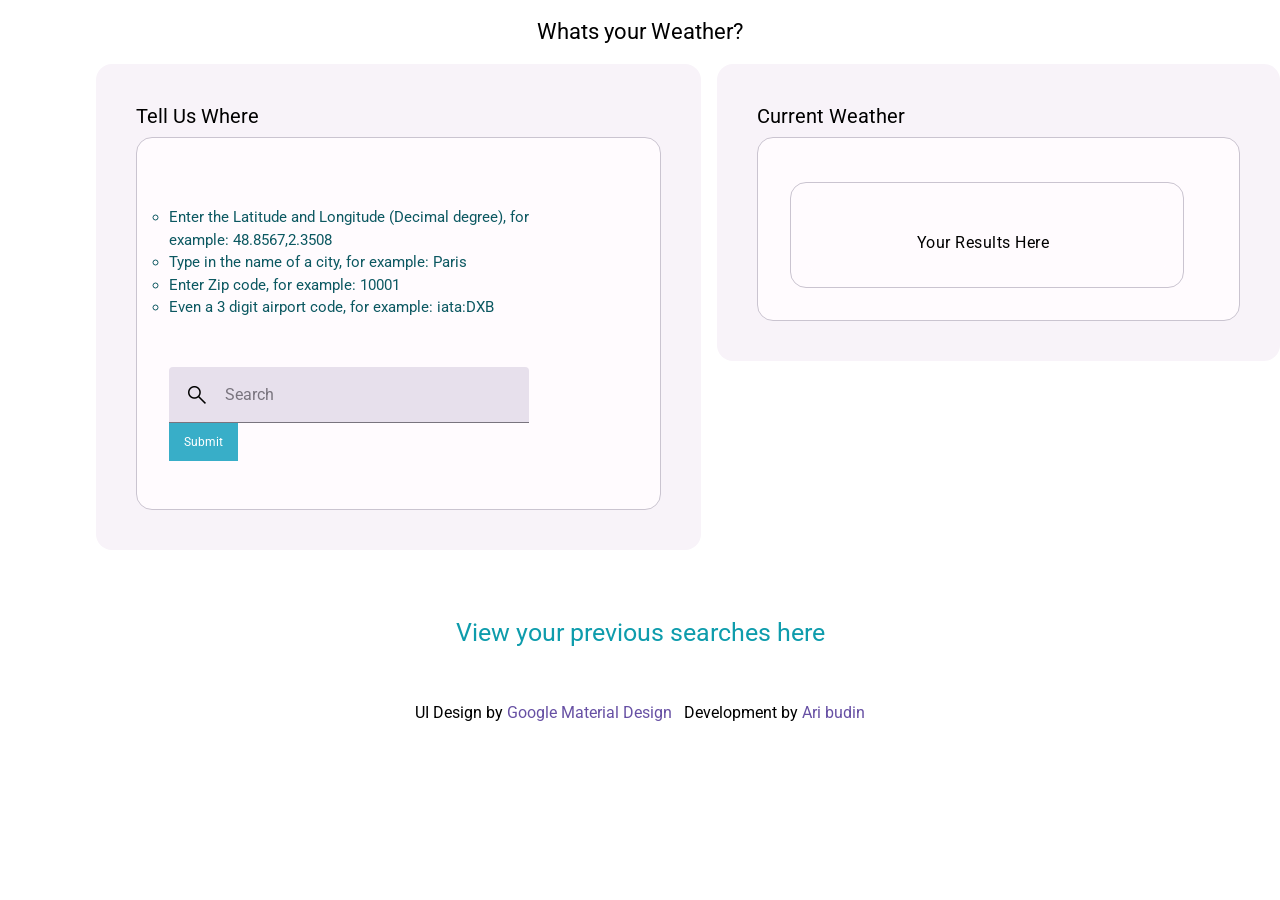
<file: index.html>
<html lang="en" dir="ltr"><head>
  <!-- Required meta tags -->
  <meta charset="UTF-8">
  <meta http-equiv="X-UA-Compatible" content="IE=edge">
  <meta name="viewport" content="width=device-width, initial-scale=1, shrink-to-fit=no">

  <!-- Title  -->
  <title>Current Weather Finder</title>

  <!-- Development css (used in all pages) -->
  <link rel="stylesheet" id="stylesheet" href="src/css/style.css">

  <!-- google font -->
  <link href="https://fonts.googleapis.com/css2?family=Roboto:wght@300;400;600;700&amp;display=swap" rel="stylesheet">
  <!-- icons  -->
  <link rel="stylesheet" href="https://fonts.googleapis.com/css2?family=Material+Symbols+Outlined:opsz,wght,FILL,GRAD@20..48,100..700,0..1,-50..200">


  <header>
    <div class="w-full h-16 fixed md:relative top-0 left-0 right-0 bg-surface-200 dark:bg-surfacedark-200 md:bg-transparent md:dark:bg-transparent flex flex-row items-center justify-between md:justify-center gap-1.5 z-50">

      <h2 class="text-[1.375rem] leading-7">Whats your Weather?</h2>
     
  </header>
      
  <main class="flex flex-row gap-4 md:pl-24 px-2 md:pr-0 pt-20 md:pt-0">

      <!-- list menu -->

      

    <div class="flex flex-wrap w-full flex-col gap-8 md:p-10 bg-surface-100 dark:bg-surfacedark-100  rounded-2xl">
         <div class="flex flex-col gap-2" >
          <h2 class="text-xl leading-tight">Tell Us Where</h2>
          <div class="bg-neutral-10 dark:bg-neutral-900 p-6 md:p-8 border border-gray-200 dark:border-gray-700 rounded-2xl">
            <div class="flex flex-wrap gap-4 md:gap-8">
              <div class="flex flex-wrap flex-col w-full md:w-[360px] gap-6">
                <p class="text-sm tracking-[0.1px] mb-3">
                  <ul id="lists">
                    <li>Enter the Latitude and Longitude (Decimal degree), for example: 48.8567,2.3508</li>
                    <li>Type in the name of a city, for example: Paris </li>
                    <li>Enter Zip code, for example: 10001 </li>
                    <li>Even a 3 digit airport code, for example: iata:DXB </li>
                  </ul>
                </p>

                <div class="relative z-0 input-filled">
                  <div class="absolute left-4 top-4 z-10">
                    <span class="material-symbols-outlined">search</span>
                  </div>
                  <form id="form">
                    <input type="search" aria-label="inputtext" name="inputtext" id="inputss" class="w-full h-14 block leading-5 relative pt-2 pl-14 pr-4 rounded-t text-gray-800 bg-gray-100 dark:bg-gray-700 border-b focus:border-b-2 border-gray-500 dark:border-gray-400 overflow-x-auto focus:outline-none focus:border-primary-600 focus:ring-0 dark:text-gray-200 dark:focus:border-primary-200 peer" placeholder=" " value="">
                    <label for="inputss" class="absolute text-gray-500 dark:text-gray-400 duration-300 transform -translate-y-3.5 scale-75 top-4 z-10 origin-[0] left-14 peer-focus:left-14 peer-focus:text-primary-600 dark:peer-focus:text-primary-200 peer-placeholder-shown:scale-100 peer-placeholder-shown:translate-y-0 peer-focus:scale-75 peer-focus:-translate-y-3.5 peer-invalid:text-error-600 dark:peer-invalid:text-error-200">Search</label>
                      <button type="submit" id="searchBtn">Submit</button>
                  </form>
                </div>
              </div>             
            </div>
          </div>
        </div>
      </div><!-- content -->
      
    <div class="flex flex-col w-full gap-12 md:gap-2 overflow-hidden">
      

      

      <div class="flex flex-wrap w-full flex-col gap-8 md:p-10 bg-surface-100 dark:bg-surfacedark-100  rounded-2xl">
         <div class="flex flex-col gap-2">
          <h2 class="text-xl leading-tight">Current Weather</h2>
          <div class="bg-neutral-10 dark:bg-neutral-900 p-6 md:p-8 border border-gray-200 dark:border-gray-700 rounded-2xl">
            <div class="w-full w-full md:flex flex-col md:flex-row md:flex-wrap gap-4 md:gap-8">
              

              
              
              <div>
                <p class="text-sm tracking-[0.1px] mb-3 mt-3 md:mt-0"id="city"/p>
                <div class="w-full p-4 bg-neutral-10 dark:bg-neutral-900 rounded-2xl border border-gray-200 dark:border-gray-700">
                  <!-- Lists -->
                  <div class="w-full md:w-[360px] flex flex-col py-2 rounded-xl overflow-hidden bg-neutral-10 dark:bg-neutral-900">
                    <!-- lists & image -->
                    <div class="min-h-[3.5rem] flex flex-col items-center gap-4 py-2 pl-4 pr-6">
                      <div class="w-30 h-20 flex items-center justify-center title-md font-bold bg-primary-600 text-white dark:bg-primary-200 dark:text-neutral-900" id="FirstImage">
                 
                      </div>
                      <div class="flex flex-col flex-grow">
                        <p class="tracking-[.03125em]"id="temp">Your Results Here</p>
                        <span class="text-sm tracking-[0.25px]"id="wind"></span>
                        <p class="tracking-[.03125em]"id="wind_dir"></p>
                        <span class="text-sm leading-4 tracking-[.045em] font-large"id="condition"></span>
                        <p class="text-[11px] leading-4 tracking-[.045em] font-large"id="last_updated"></p>
                      </div>
                      
                    </div>

                  
                </div>
              </div>

              
              
              

            </div>
          </div>
        </div>
      </div>
    </div>
    
  </main>

  <section>
    <h2 id="searchhistheader">View your previous searches here</h3>
  </section>

  <section>
    <div id="searchResults">
      <h3></h2>
    </div>
  </section>

  <footer class="p-4 md:py-6 mb-24 md:mb-0 flex flex-col md:flex-row justify-center text-center">
    <p>UI Design by <a class="text-primary-600 dark:text-primary-200 hover:underline md:mr-3" href="https://m3.material.io/" target="_blank">Google Material Design</a></p>
    <p>Development by <a class="text-primary-600 dark:text-primary-200 hover:underline" href="https://twitter.com/ari_budin" target="_blank">Ari budin</a></p>
  </footer>
  <!-- tailmater javascript -->
  <script src="src/js/tailmater.js"></script>
  <script src="src/js/script.js"></script>


</body></html>
</file>
<file: src/css/style.css>
/*
! tailwindcss v3.2.4 | MIT License | https://tailwindcss.com
*/

/*
1. Prevent padding and border from affecting element width. (https://github.com/mozdevs/cssremedy/issues/4)
2. Allow adding a border to an element by just adding a border-width. (https://github.com/tailwindcss/tailwindcss/pull/116)
*/

*,
::before,
::after {
  box-sizing: border-box;
  /* 1 */
  border-width: 0;
  /* 2 */
  border-style: solid;
  /* 2 */
  border-color: #CAC4D0;
  /* 2 */
}

::before,
::after {
  --tw-content: '';
}

/*
1. Use a consistent sensible line-height in all browsers.
2. Prevent adjustments of font size after orientation changes in iOS.
3. Use a more readable tab size.
4. Use the user's configured `sans` font-family by default.
5. Use the user's configured `sans` font-feature-settings by default.
*/

html {
  line-height: 1.5;
  /* 1 */
  -webkit-text-size-adjust: 100%;
  /* 2 */
  -moz-tab-size: 4;
  /* 3 */
  -o-tab-size: 4;
     tab-size: 4;
  /* 3 */
  font-family: Roboto, sans-serif;
  /* 4 */
  font-feature-settings: normal;
  /* 5 */
}

/*
1. Remove the margin in all browsers.
2. Inherit line-height from `html` so users can set them as a class directly on the `html` element.
*/

body {
  margin: 0;
  /* 1 */
  line-height: inherit;
  /* 2 */
}

/*
1. Add the correct height in Firefox.
2. Correct the inheritance of border color in Firefox. (https://bugzilla.mozilla.org/show_bug.cgi?id=190655)
3. Ensure horizontal rules are visible by default.
*/

hr {
  height: 0;
  /* 1 */
  color: inherit;
  /* 2 */
  border-top-width: 1px;
  /* 3 */
}

/*
Add the correct text decoration in Chrome, Edge, and Safari.
*/

abbr:where([title]) {
  -webkit-text-decoration: underline dotted;
          text-decoration: underline dotted;
}

/*
Remove the default font size and weight for headings.
*/

h1,
h2,
h3,
h4,
h5,
h6 {
  font-size: inherit;
  font-weight: inherit;
}

/*
Reset links to optimize for opt-in styling instead of opt-out.
*/

a {
  color: inherit;
  text-decoration: inherit;
}

/*
Add the correct font weight in Edge and Safari.
*/

b,
strong {
  font-weight: bolder;
}

/*
1. Use the user's configured `mono` font family by default.
2. Correct the odd `em` font sizing in all browsers.
*/

code,
kbd,
samp,
pre {
  font-family: ui-monospace, SFMono-Regular, Menlo, Monaco, Consolas, "Liberation Mono", "Courier New", monospace;
  /* 1 */
  font-size: 1em;
  /* 2 */
}

/*
Add the correct font size in all browsers.
*/

small {
  font-size: 80%;
}

/*
Prevent `sub` and `sup` elements from affecting the line height in all browsers.
*/

sub,
sup {
  font-size: 75%;
  line-height: 0;
  position: relative;
  vertical-align: baseline;
}

sub {
  bottom: -0.25em;
}

sup {
  top: -0.5em;
}

/*
1. Remove text indentation from table contents in Chrome and Safari. (https://bugs.chromium.org/p/chromium/issues/detail?id=999088, https://bugs.webkit.org/show_bug.cgi?id=201297)
2. Correct table border color inheritance in all Chrome and Safari. (https://bugs.chromium.org/p/chromium/issues/detail?id=935729, https://bugs.webkit.org/show_bug.cgi?id=195016)
3. Remove gaps between table borders by default.
*/

table {
  text-indent: 0;
  /* 1 */
  border-color: inherit;
  /* 2 */
  border-collapse: collapse;
  /* 3 */
}

/*
1. Change the font styles in all browsers.
2. Remove the margin in Firefox and Safari.
3. Remove default padding in all browsers.
*/

button,
input,
optgroup,
select,
textarea {
  font-family: inherit;
  /* 1 */
  font-size: 100%;
  /* 1 */
  font-weight: inherit;
  /* 1 */
  line-height: inherit;
  /* 1 */
  color: inherit;
  /* 1 */
  margin: 0;
  /* 2 */
  padding: 0;
  /* 3 */
}

/*
Remove the inheritance of text transform in Edge and Firefox.
*/

button,
select {
  text-transform: none;
}

/*
1. Correct the inability to style clickable types in iOS and Safari.
2. Remove default button styles.
*/

button,
[type='button'],
[type='reset'],
[type='submit'] {
  -webkit-appearance: button;
  /* 1 */
  background-color: transparent;
  /* 2 */
  background-image: none;
  /* 2 */
}

/*
Use the modern Firefox focus style for all focusable elements.
*/

:-moz-focusring {
  outline: auto;
}

/*
Remove the additional `:invalid` styles in Firefox. (https://github.com/mozilla/gecko-dev/blob/2f9eacd9d3d995c937b4251a5557d95d494c9be1/layout/style/res/forms.css#L728-L737)
*/

:-moz-ui-invalid {
  box-shadow: none;
}

/*
Add the correct vertical alignment in Chrome and Firefox.
*/

progress {
  vertical-align: baseline;
}

/*
Correct the cursor style of increment and decrement buttons in Safari.
*/

::-webkit-inner-spin-button,
::-webkit-outer-spin-button {
  height: auto;
}

/*
1. Correct the odd appearance in Chrome and Safari.
2. Correct the outline style in Safari.
*/

[type='search'] {
  -webkit-appearance: textfield;
  /* 1 */
  outline-offset: -2px;
  /* 2 */
}

/*
Remove the inner padding in Chrome and Safari on macOS.
*/

::-webkit-search-decoration {
  -webkit-appearance: none;
}

/*
1. Correct the inability to style clickable types in iOS and Safari.
2. Change font properties to `inherit` in Safari.
*/

::-webkit-file-upload-button {
  -webkit-appearance: button;
  /* 1 */
  font: inherit;
  /* 2 */
}

/*
Add the correct display in Chrome and Safari.
*/

summary {
  display: list-item;
}

/*
Removes the default spacing and border for appropriate elements.
*/

blockquote,
dl,
dd,
h1,
h2,
h3,
h4,
h5,
h6,
hr,
figure,
p,
pre {
  margin: 0;
}

fieldset {
  margin: 0;
  padding: 0;
}

legend {
  padding: 0;
}

ol,
ul,
menu {
  list-style: none;
  margin: 0;
  padding: 0;
}

/*
Prevent resizing textareas horizontally by default.
*/

textarea {
  resize: vertical;
}

/*
1. Reset the default placeholder opacity in Firefox. (https://github.com/tailwindlabs/tailwindcss/issues/3300)
2. Set the default placeholder color to the user's configured gray 400 color.
*/

input::-moz-placeholder, textarea::-moz-placeholder {
  opacity: 1;
  /* 1 */
  color: #938F99;
  /* 2 */
}

input::placeholder,
textarea::placeholder {
  opacity: 1;
  /* 1 */
  color: #938F99;
  /* 2 */
}

/*
Set the default cursor for buttons.
*/

button,
[role="button"] {
  cursor: pointer;
}

/*
Make sure disabled buttons don't get the pointer cursor.
*/

:disabled {
  cursor: default;
}

/*
1. Make replaced elements `display: block` by default. (https://github.com/mozdevs/cssremedy/issues/14)
2. Add `vertical-align: middle` to align replaced elements more sensibly by default. (https://github.com/jensimmons/cssremedy/issues/14#issuecomment-634934210)
   This can trigger a poorly considered lint error in some tools but is included by design.
*/

img,
svg,
video,
canvas,
audio,
iframe,
embed,
object {
  display: block;
  /* 1 */
  vertical-align: middle;
  /* 2 */
}

/*
Constrain images and videos to the parent width and preserve their intrinsic aspect ratio. (https://github.com/mozdevs/cssremedy/issues/14)
*/

img,
video {
  max-width: 100%;
  height: auto;
}

/* Make elements with the HTML hidden attribute stay hidden by default */

[hidden] {
  display: none;
}

*, ::before, ::after {
  --tw-border-spacing-x: 0;
  --tw-border-spacing-y: 0;
  --tw-translate-x: 0;
  --tw-translate-y: 0;
  --tw-rotate: 0;
  --tw-skew-x: 0;
  --tw-skew-y: 0;
  --tw-scale-x: 1;
  --tw-scale-y: 1;
  --tw-pan-x:  ;
  --tw-pan-y:  ;
  --tw-pinch-zoom:  ;
  --tw-scroll-snap-strictness: proximity;
  --tw-ordinal:  ;
  --tw-slashed-zero:  ;
  --tw-numeric-figure:  ;
  --tw-numeric-spacing:  ;
  --tw-numeric-fraction:  ;
  --tw-ring-inset:  ;
  --tw-ring-offset-width: 0px;
  --tw-ring-offset-color: #fff;
  --tw-ring-color: rgb(59 130 246 / 0.5);
  --tw-ring-offset-shadow: 0 0 #0000;
  --tw-ring-shadow: 0 0 #0000;
  --tw-shadow: 0 0 #0000;
  --tw-shadow-colored: 0 0 #0000;
  --tw-blur:  ;
  --tw-brightness:  ;
  --tw-contrast:  ;
  --tw-grayscale:  ;
  --tw-hue-rotate:  ;
  --tw-invert:  ;
  --tw-saturate:  ;
  --tw-sepia:  ;
  --tw-drop-shadow:  ;
  --tw-backdrop-blur:  ;
  --tw-backdrop-brightness:  ;
  --tw-backdrop-contrast:  ;
  --tw-backdrop-grayscale:  ;
  --tw-backdrop-hue-rotate:  ;
  --tw-backdrop-invert:  ;
  --tw-backdrop-opacity:  ;
  --tw-backdrop-saturate:  ;
  --tw-backdrop-sepia:  ;
}

::-webkit-backdrop {
  --tw-border-spacing-x: 0;
  --tw-border-spacing-y: 0;
  --tw-translate-x: 0;
  --tw-translate-y: 0;
  --tw-rotate: 0;
  --tw-skew-x: 0;
  --tw-skew-y: 0;
  --tw-scale-x: 1;
  --tw-scale-y: 1;
  --tw-pan-x:  ;
  --tw-pan-y:  ;
  --tw-pinch-zoom:  ;
  --tw-scroll-snap-strictness: proximity;
  --tw-ordinal:  ;
  --tw-slashed-zero:  ;
  --tw-numeric-figure:  ;
  --tw-numeric-spacing:  ;
  --tw-numeric-fraction:  ;
  --tw-ring-inset:  ;
  --tw-ring-offset-width: 0px;
  --tw-ring-offset-color: #fff;
  --tw-ring-color: rgb(59 130 246 / 0.5);
  --tw-ring-offset-shadow: 0 0 #0000;
  --tw-ring-shadow: 0 0 #0000;
  --tw-shadow: 0 0 #0000;
  --tw-shadow-colored: 0 0 #0000;
  --tw-blur:  ;
  --tw-brightness:  ;
  --tw-contrast:  ;
  --tw-grayscale:  ;
  --tw-hue-rotate:  ;
  --tw-invert:  ;
  --tw-saturate:  ;
  --tw-sepia:  ;
  --tw-drop-shadow:  ;
  --tw-backdrop-blur:  ;
  --tw-backdrop-brightness:  ;
  --tw-backdrop-contrast:  ;
  --tw-backdrop-grayscale:  ;
  --tw-backdrop-hue-rotate:  ;
  --tw-backdrop-invert:  ;
  --tw-backdrop-opacity:  ;
  --tw-backdrop-saturate:  ;
  --tw-backdrop-sepia:  ;
}

::backdrop {
  --tw-border-spacing-x: 0;
  --tw-border-spacing-y: 0;
  --tw-translate-x: 0;
  --tw-translate-y: 0;
  --tw-rotate: 0;
  --tw-skew-x: 0;
  --tw-skew-y: 0;
  --tw-scale-x: 1;
  --tw-scale-y: 1;
  --tw-pan-x:  ;
  --tw-pan-y:  ;
  --tw-pinch-zoom:  ;
  --tw-scroll-snap-strictness: proximity;
  --tw-ordinal:  ;
  --tw-slashed-zero:  ;
  --tw-numeric-figure:  ;
  --tw-numeric-spacing:  ;
  --tw-numeric-fraction:  ;
  --tw-ring-inset:  ;
  --tw-ring-offset-width: 0px;
  --tw-ring-offset-color: #fff;
  --tw-ring-color: rgb(59 130 246 / 0.5);
  --tw-ring-offset-shadow: 0 0 #0000;
  --tw-ring-shadow: 0 0 #0000;
  --tw-shadow: 0 0 #0000;
  --tw-shadow-colored: 0 0 #0000;
  --tw-blur:  ;
  --tw-brightness:  ;
  --tw-contrast:  ;
  --tw-grayscale:  ;
  --tw-hue-rotate:  ;
  --tw-invert:  ;
  --tw-saturate:  ;
  --tw-sepia:  ;
  --tw-drop-shadow:  ;
  --tw-backdrop-blur:  ;
  --tw-backdrop-brightness:  ;
  --tw-backdrop-contrast:  ;
  --tw-backdrop-grayscale:  ;
  --tw-backdrop-hue-rotate:  ;
  --tw-backdrop-invert:  ;
  --tw-backdrop-opacity:  ;
  --tw-backdrop-saturate:  ;
  --tw-backdrop-sepia:  ;
}

.invisible {
  visibility: hidden;
}

.collapse {
  visibility: collapse;
}

.fixed {
  position: fixed;
}

.absolute {
  position: absolute;
}

.relative {
  position: relative;
}

.inset-0 {
  top: 0px;
  right: 0px;
  bottom: 0px;
  left: 0px;
}

.top-0 {
  top: 0px;
}

.left-0 {
  left: 0px;
}

.right-0 {
  right: 0px;
}

.bottom-0 {
  bottom: 0px;
}

.left-8 {
  left: 2rem;
}

.right-3 {
  right: 0.75rem;
}

.top-1\.5 {
  top: 0.375rem;
}

.right-5 {
  right: 1.25rem;
}

.top-1 {
  top: 0.25rem;
}

.left-4 {
  left: 1rem;
}

.right-4 {
  right: 1rem;
}

.-bottom-full {
  bottom: -100%;
}

.-top-full {
  top: -100%;
}

.top-2 {
  top: 0.5rem;
}

.right-2 {
  right: 0.5rem;
}

.top-\[3\.1rem\] {
  top: 3.1rem;
}

.top-4 {
  top: 1rem;
}

.left-14 {
  left: 3.5rem;
}

.left-12 {
  left: 3rem;
}

.left-1\/2 {
  left: 50%;
}

.top-1\/2 {
  top: 50%;
}

.z-50 {
  z-index: 50;
}

.z-10 {
  z-index: 10;
}

.z-40 {
  z-index: 40;
}

.z-30 {
  z-index: 30;
}

.z-0 {
  z-index: 0;
}

.mx-4 {
  margin-left: 1rem;
  margin-right: 1rem;
}

.my-2 {
  margin-top: 0.5rem;
  margin-bottom: 0.5rem;
}

.mx-auto {
  margin-left: auto;
  margin-right: auto;
}

.my-12 {
  margin-top: 3rem;
  margin-bottom: 3rem;
}

.mb-8 {
  margin-bottom: 2rem;
}

.mt-auto {
  margin-top: auto;
}

.mb-3 {
  margin-bottom: 0.75rem;
}

.mb-1 {
  margin-bottom: 0.25rem;
}

.mb-24 {
  margin-bottom: 6rem;
}

.mb-12 {
  margin-bottom: 3rem;
}

.mb-6 {
  margin-bottom: 1.5rem;
}

.mt-6 {
  margin-top: 1.5rem;
}

.mb-4 {
  margin-bottom: 1rem;
}

.mt-3 {
  margin-top: 0.75rem;
}

.ml-auto {
  margin-left: auto;
}

.ml-\[10\%\] {
  margin-left: 10%;
}

.block {
  display: block;
}

.inline-block {
  display: inline-block;
}

.flex {
  display: flex;
}

.\!inline-flex {
  display: inline-flex !important;
}

.inline-flex {
  display: inline-flex;
}

.hidden {
  display: none;
}

.h-16 {
  height: 4rem;
}

.h-10 {
  height: 2.5rem;
}

.h-12 {
  height: 3rem;
}

.h-8 {
  height: 2rem;
}

.h-36 {
  height: 9rem;
}

.h-24 {
  height: 6rem;
}

.h-14 {
  height: 3.5rem;
}

.h-4 {
  height: 1rem;
}

.h-1\.5 {
  height: 0.375rem;
}

.h-1 {
  height: 0.25rem;
}

.h-\[100px\] {
  height: 100px;
}

.h-auto {
  height: auto;
}

.h-\[18px\] {
  height: 18px;
}

.h-9 {
  height: 2.25rem;
}

.h-0 {
  height: 0px;
}

.h-\[585px\] {
  height: 585px;
}

.h-0\.5 {
  height: 0.125rem;
}

.h-6 {
  height: 1.5rem;
}

.h-screen {
  height: 100vh;
}

.max-h-\[60\%\] {
  max-height: 60%;
}

.min-h-\[56px\] {
  min-height: 56px;
}

.min-h-\[3\.5rem\] {
  min-height: 3.5rem;
}

.min-h-\[40\%\] {
  min-height: 40%;
}

.min-h-\[72px\] {
  min-height: 72px;
}

.min-h-\[3rem\] {
  min-height: 3rem;
}

.w-full {
  width: 100%;
}

.w-10 {
  width: 2.5rem;
}

.w-12 {
  width: 3rem;
}

.w-1\/4 {
  width: 25%;
}

.w-14 {
  width: 3.5rem;
}

.w-36 {
  width: 9rem;
}

.w-24 {
  width: 6rem;
}

.w-1\/3 {
  width: 33.333333%;
}

.w-16 {
  width: 4rem;
}

.w-4 {
  width: 1rem;
}

.w-1\.5 {
  width: 0.375rem;
}

.w-1 {
  width: 0.25rem;
}

.w-\[100px\] {
  width: 100px;
}

.w-\[18px\] {
  width: 18px;
}

.w-8 {
  width: 2rem;
}

.w-3\/4 {
  width: 75%;
}

.w-11\/12 {
  width: 91.666667%;
}

.w-20 {
  width: 5rem;
}

.w-32 {
  width: 8rem;
}

.w-\[40px\] {
  width: 40px;
}

.w-6 {
  width: 1.5rem;
}

.w-\[52px\] {
  width: 52px;
}

.min-w-\[22px\] {
  min-width: 22px;
}

.min-w-\[200px\] {
  min-width: 200px;
}

.flex-grow {
  flex-grow: 1;
}

.origin-\[0\] {
  transform-origin: 0;
}

.translate-y-full {
  --tw-translate-y: 100%;
  transform: translate(var(--tw-translate-x), var(--tw-translate-y)) rotate(var(--tw-rotate)) skewX(var(--tw-skew-x)) skewY(var(--tw-skew-y)) scaleX(var(--tw-scale-x)) scaleY(var(--tw-scale-y));
}

.translate-x-full {
  --tw-translate-x: 100%;
  transform: translate(var(--tw-translate-x), var(--tw-translate-y)) rotate(var(--tw-rotate)) skewX(var(--tw-skew-x)) skewY(var(--tw-skew-y)) scaleX(var(--tw-scale-x)) scaleY(var(--tw-scale-y));
}

.-translate-y-3\.5 {
  --tw-translate-y: -0.875rem;
  transform: translate(var(--tw-translate-x), var(--tw-translate-y)) rotate(var(--tw-rotate)) skewX(var(--tw-skew-x)) skewY(var(--tw-skew-y)) scaleX(var(--tw-scale-x)) scaleY(var(--tw-scale-y));
}

.-translate-y-3 {
  --tw-translate-y: -0.75rem;
  transform: translate(var(--tw-translate-x), var(--tw-translate-y)) rotate(var(--tw-rotate)) skewX(var(--tw-skew-x)) skewY(var(--tw-skew-y)) scaleX(var(--tw-scale-x)) scaleY(var(--tw-scale-y));
}

.-translate-y-7 {
  --tw-translate-y: -1.75rem;
  transform: translate(var(--tw-translate-x), var(--tw-translate-y)) rotate(var(--tw-rotate)) skewX(var(--tw-skew-x)) skewY(var(--tw-skew-y)) scaleX(var(--tw-scale-x)) scaleY(var(--tw-scale-y));
}

.-translate-y-1\/2 {
  --tw-translate-y: -50%;
  transform: translate(var(--tw-translate-x), var(--tw-translate-y)) rotate(var(--tw-rotate)) skewX(var(--tw-skew-x)) skewY(var(--tw-skew-y)) scaleX(var(--tw-scale-x)) scaleY(var(--tw-scale-y));
}

.-translate-x-1\/2 {
  --tw-translate-x: -50%;
  transform: translate(var(--tw-translate-x), var(--tw-translate-y)) rotate(var(--tw-rotate)) skewX(var(--tw-skew-x)) skewY(var(--tw-skew-y)) scaleX(var(--tw-scale-x)) scaleY(var(--tw-scale-y));
}

.scale-75 {
  --tw-scale-x: .75;
  --tw-scale-y: .75;
  transform: translate(var(--tw-translate-x), var(--tw-translate-y)) rotate(var(--tw-rotate)) skewX(var(--tw-skew-x)) skewY(var(--tw-skew-y)) scaleX(var(--tw-scale-x)) scaleY(var(--tw-scale-y));
}

.transform {
  transform: translate(var(--tw-translate-x), var(--tw-translate-y)) rotate(var(--tw-rotate)) skewX(var(--tw-skew-x)) skewY(var(--tw-skew-y)) scaleX(var(--tw-scale-x)) scaleY(var(--tw-scale-y));
}

.cursor-pointer {
  cursor: pointer;
}

.appearance-none {
  -webkit-appearance: none;
     -moz-appearance: none;
          appearance: none;
}

.flex-row {
  flex-direction: row;
}

.flex-col {
  flex-direction: column;
}

.flex-wrap {
  flex-wrap: wrap;
}

.items-center {
  align-items: center;
}

.\!items-center {
  align-items: center !important;
}

.justify-start {
  justify-content: flex-start;
}

.justify-end {
  justify-content: flex-end;
}

.justify-center {
  justify-content: center;
}

.justify-between {
  justify-content: space-between;
}

.gap-1\.5 {
  gap: 0.375rem;
}

.gap-1 {
  gap: 0.25rem;
}

.gap-4 {
  gap: 1rem;
}

.gap-8 {
  gap: 2rem;
}

.gap-3 {
  gap: 0.75rem;
}

.gap-12 {
  gap: 3rem;
}

.gap-6 {
  gap: 1.5rem;
}

.gap-2 {
  gap: 0.5rem;
}

.gap-10 {
  gap: 2.5rem;
}

.gap-x-2 {
  -moz-column-gap: 0.5rem;
       column-gap: 0.5rem;
}

.gap-x-3 {
  -moz-column-gap: 0.75rem;
       column-gap: 0.75rem;
}

.space-y-16 > :not([hidden]) ~ :not([hidden]) {
  --tw-space-y-reverse: 0;
  margin-top: calc(4rem * calc(1 - var(--tw-space-y-reverse)));
  margin-bottom: calc(4rem * var(--tw-space-y-reverse));
}

.space-y-4 > :not([hidden]) ~ :not([hidden]) {
  --tw-space-y-reverse: 0;
  margin-top: calc(1rem * calc(1 - var(--tw-space-y-reverse)));
  margin-bottom: calc(1rem * var(--tw-space-y-reverse));
}

.space-y-2 > :not([hidden]) ~ :not([hidden]) {
  --tw-space-y-reverse: 0;
  margin-top: calc(0.5rem * calc(1 - var(--tw-space-y-reverse)));
  margin-bottom: calc(0.5rem * var(--tw-space-y-reverse));
}

.space-x-2 > :not([hidden]) ~ :not([hidden]) {
  --tw-space-x-reverse: 0;
  margin-right: calc(0.5rem * var(--tw-space-x-reverse));
  margin-left: calc(0.5rem * calc(1 - var(--tw-space-x-reverse)));
}

.self-stretch {
  align-self: stretch;
}

.overflow-auto {
  overflow: auto;
}

.overflow-hidden {
  overflow: hidden;
}

.overflow-x-auto {
  overflow-x: auto;
}

.overflow-y-scroll {
  overflow-y: scroll;
}

.rounded-\[6\.25rem\] {
  border-radius: 6.25rem;
}

.rounded-2xl {
  border-radius: 1rem;
}

.rounded {
  border-radius: 0.25rem;
}

.rounded-\[28px\] {
  border-radius: 28px;
}

.rounded-xl {
  border-radius: 0.75rem;
}

.rounded-full {
  border-radius: 9999px;
}

.rounded-\[2px\] {
  border-radius: 2px;
}

.rounded-lg {
  border-radius: 0.5rem;
}

.rounded-\[30px\] {
  border-radius: 30px;
}

.rounded-t-\[28px\] {
  border-top-left-radius: 28px;
  border-top-right-radius: 28px;
}

.rounded-l-2xl {
  border-top-left-radius: 1rem;
  border-bottom-left-radius: 1rem;
}

.rounded-t-full {
  border-top-left-radius: 9999px;
  border-top-right-radius: 9999px;
}

.rounded-t {
  border-top-left-radius: 0.25rem;
  border-top-right-radius: 0.25rem;
}

.border {
  border-width: 1px;
}

.border-r {
  border-right-width: 1px;
}

.border-b {
  border-bottom-width: 1px;
}

.border-solid {
  border-style: solid;
}

.border-gray-200 {
  --tw-border-opacity: 1;
  border-color: rgb(202 196 208 / var(--tw-border-opacity));
}

.border-gray-500 {
  --tw-border-opacity: 1;
  border-color: rgb(121 116 126 / var(--tw-border-opacity));
}

.border-neutral-200 {
  --tw-border-opacity: 1;
  border-color: rgb(201 197 202 / var(--tw-border-opacity));
}

.border-secondary-100 {
  --tw-border-opacity: 1;
  border-color: rgb(232 222 248 / var(--tw-border-opacity));
}

.bg-surface-100 {
  --tw-bg-opacity: 1;
  background-color: rgb(248 243 249 / var(--tw-bg-opacity));
}

.bg-surface-200 {
  --tw-bg-opacity: 1;
  background-color: rgb(243 238 247 / var(--tw-bg-opacity));
}

.bg-neutral-10 {
  --tw-bg-opacity: 1;
  background-color: rgb(255 251 254 / var(--tw-bg-opacity));
}

.bg-primary-900 {
  --tw-bg-opacity: 1;
  background-color: rgb(33 0 93 / var(--tw-bg-opacity));
}

.bg-primary-800 {
  --tw-bg-opacity: 1;
  background-color: rgb(56 30 114 / var(--tw-bg-opacity));
}

.bg-primary-700 {
  --tw-bg-opacity: 1;
  background-color: rgb(79 55 139 / var(--tw-bg-opacity));
}

.bg-primary-600 {
  --tw-bg-opacity: 1;
  background-color: rgb(103 80 164 / var(--tw-bg-opacity));
}

.bg-primary-500 {
  --tw-bg-opacity: 1;
  background-color: rgb(127 103 190 / var(--tw-bg-opacity));
}

.bg-primary-400 {
  --tw-bg-opacity: 1;
  background-color: rgb(154 130 219 / var(--tw-bg-opacity));
}

.bg-primary-300 {
  --tw-bg-opacity: 1;
  background-color: rgb(182 157 248 / var(--tw-bg-opacity));
}

.bg-primary-200 {
  --tw-bg-opacity: 1;
  background-color: rgb(208 188 255 / var(--tw-bg-opacity));
}

.bg-primary-100 {
  --tw-bg-opacity: 1;
  background-color: rgb(234 221 255 / var(--tw-bg-opacity));
}

.bg-primary-50 {
  --tw-bg-opacity: 1;
  background-color: rgb(246 237 255 / var(--tw-bg-opacity));
}

.bg-primary-10 {
  --tw-bg-opacity: 1;
  background-color: rgb(255 251 254 / var(--tw-bg-opacity));
}

.bg-white {
  --tw-bg-opacity: 1;
  background-color: rgb(255 255 255 / var(--tw-bg-opacity));
}

.bg-secondary-900 {
  --tw-bg-opacity: 1;
  background-color: rgb(29 25 43 / var(--tw-bg-opacity));
}

.bg-secondary-800 {
  --tw-bg-opacity: 1;
  background-color: rgb(51 45 65 / var(--tw-bg-opacity));
}

.bg-secondary-700 {
  --tw-bg-opacity: 1;
  background-color: rgb(74 68 88 / var(--tw-bg-opacity));
}

.bg-secondary-600 {
  --tw-bg-opacity: 1;
  background-color: rgb(98 91 113 / var(--tw-bg-opacity));
}

.bg-secondary-500 {
  --tw-bg-opacity: 1;
  background-color: rgb(122 114 137 / var(--tw-bg-opacity));
}

.bg-secondary-400 {
  --tw-bg-opacity: 1;
  background-color: rgb(149 141 165 / var(--tw-bg-opacity));
}

.bg-secondary-300 {
  --tw-bg-opacity: 1;
  background-color: rgb(176 167 192 / var(--tw-bg-opacity));
}

.bg-secondary-200 {
  --tw-bg-opacity: 1;
  background-color: rgb(204 194 220 / var(--tw-bg-opacity));
}

.bg-secondary-100 {
  --tw-bg-opacity: 1;
  background-color: rgb(232 222 248 / var(--tw-bg-opacity));
}

.bg-secondary-50 {
  --tw-bg-opacity: 1;
  background-color: rgb(246 237 255 / var(--tw-bg-opacity));
}

.bg-secondary-10 {
  --tw-bg-opacity: 1;
  background-color: rgb(255 251 254 / var(--tw-bg-opacity));
}

.bg-tertiary-900 {
  --tw-bg-opacity: 1;
  background-color: rgb(49 17 29 / var(--tw-bg-opacity));
}

.bg-tertiary-800 {
  --tw-bg-opacity: 1;
  background-color: rgb(73 37 50 / var(--tw-bg-opacity));
}

.bg-tertiary-700 {
  --tw-bg-opacity: 1;
  background-color: rgb(99 59 72 / var(--tw-bg-opacity));
}

.bg-tertiary-600 {
  --tw-bg-opacity: 1;
  background-color: rgb(125 82 96 / var(--tw-bg-opacity));
}

.bg-tertiary-500 {
  --tw-bg-opacity: 1;
  background-color: rgb(152 105 119 / var(--tw-bg-opacity));
}

.bg-tertiary-400 {
  --tw-bg-opacity: 1;
  background-color: rgb(181 131 146 / var(--tw-bg-opacity));
}

.bg-tertiary-300 {
  --tw-bg-opacity: 1;
  background-color: rgb(210 157 172 / var(--tw-bg-opacity));
}

.bg-tertiary-200 {
  --tw-bg-opacity: 1;
  background-color: rgb(239 184 200 / var(--tw-bg-opacity));
}

.bg-tertiary-100 {
  --tw-bg-opacity: 1;
  background-color: rgb(255 216 228 / var(--tw-bg-opacity));
}

.bg-tertiary-50 {
  --tw-bg-opacity: 1;
  background-color: rgb(255 236 241 / var(--tw-bg-opacity));
}

.bg-tertiary-10 {
  --tw-bg-opacity: 1;
  background-color: rgb(255 251 250 / var(--tw-bg-opacity));
}

.bg-error-900 {
  --tw-bg-opacity: 1;
  background-color: rgb(65 14 11 / var(--tw-bg-opacity));
}

.bg-error-800 {
  --tw-bg-opacity: 1;
  background-color: rgb(96 20 16 / var(--tw-bg-opacity));
}

.bg-error-700 {
  --tw-bg-opacity: 1;
  background-color: rgb(140 29 24 / var(--tw-bg-opacity));
}

.bg-error-600 {
  --tw-bg-opacity: 1;
  background-color: rgb(179 38 30 / var(--tw-bg-opacity));
}

.bg-error-500 {
  --tw-bg-opacity: 1;
  background-color: rgb(220 54 46 / var(--tw-bg-opacity));
}

.bg-error-400 {
  --tw-bg-opacity: 1;
  background-color: rgb(228 105 98 / var(--tw-bg-opacity));
}

.bg-error-300 {
  --tw-bg-opacity: 1;
  background-color: rgb(236 146 142 / var(--tw-bg-opacity));
}

.bg-error-200 {
  --tw-bg-opacity: 1;
  background-color: rgb(242 184 181 / var(--tw-bg-opacity));
}

.bg-error-100 {
  --tw-bg-opacity: 1;
  background-color: rgb(249 222 220 / var(--tw-bg-opacity));
}

.bg-error-50 {
  --tw-bg-opacity: 1;
  background-color: rgb(252 238 238 / var(--tw-bg-opacity));
}

.bg-error-10 {
  --tw-bg-opacity: 1;
  background-color: rgb(255 251 249 / var(--tw-bg-opacity));
}

.bg-neutral-900 {
  --tw-bg-opacity: 1;
  background-color: rgb(28 27 31 / var(--tw-bg-opacity));
}

.bg-neutral-800 {
  --tw-bg-opacity: 1;
  background-color: rgb(49 48 51 / var(--tw-bg-opacity));
}

.bg-neutral-700 {
  --tw-bg-opacity: 1;
  background-color: rgb(72 70 73 / var(--tw-bg-opacity));
}

.bg-neutral-600 {
  --tw-bg-opacity: 1;
  background-color: rgb(96 93 98 / var(--tw-bg-opacity));
}

.bg-neutral-500 {
  --tw-bg-opacity: 1;
  background-color: rgb(120 117 121 / var(--tw-bg-opacity));
}

.bg-neutral-400 {
  --tw-bg-opacity: 1;
  background-color: rgb(147 144 148 / var(--tw-bg-opacity));
}

.bg-neutral-300 {
  --tw-bg-opacity: 1;
  background-color: rgb(174 170 174 / var(--tw-bg-opacity));
}

.bg-neutral-200 {
  --tw-bg-opacity: 1;
  background-color: rgb(201 197 202 / var(--tw-bg-opacity));
}

.bg-neutral-100 {
  --tw-bg-opacity: 1;
  background-color: rgb(230 225 229 / var(--tw-bg-opacity));
}

.bg-neutral-50 {
  --tw-bg-opacity: 1;
  background-color: rgb(244 239 244 / var(--tw-bg-opacity));
}

.bg-black {
  --tw-bg-opacity: 1;
  background-color: rgb(0 0 0 / var(--tw-bg-opacity));
}

.bg-gray-900 {
  --tw-bg-opacity: 1;
  background-color: rgb(29 26 34 / var(--tw-bg-opacity));
}

.bg-gray-800 {
  --tw-bg-opacity: 1;
  background-color: rgb(50 47 55 / var(--tw-bg-opacity));
}

.bg-gray-700 {
  --tw-bg-opacity: 1;
  background-color: rgb(73 69 79 / var(--tw-bg-opacity));
}

.bg-gray-600 {
  --tw-bg-opacity: 1;
  background-color: rgb(96 93 102 / var(--tw-bg-opacity));
}

.bg-gray-500 {
  --tw-bg-opacity: 1;
  background-color: rgb(121 116 126 / var(--tw-bg-opacity));
}

.bg-gray-400 {
  --tw-bg-opacity: 1;
  background-color: rgb(147 143 153 / var(--tw-bg-opacity));
}

.bg-gray-300 {
  --tw-bg-opacity: 1;
  background-color: rgb(174 169 180 / var(--tw-bg-opacity));
}

.bg-gray-200 {
  --tw-bg-opacity: 1;
  background-color: rgb(202 196 208 / var(--tw-bg-opacity));
}

.bg-gray-100 {
  --tw-bg-opacity: 1;
  background-color: rgb(231 224 236 / var(--tw-bg-opacity));
}

.bg-gray-50 {
  --tw-bg-opacity: 1;
  background-color: rgb(245 238 250 / var(--tw-bg-opacity));
}

.bg-gray-10 {
  --tw-bg-opacity: 1;
  background-color: rgb(255 251 254 / var(--tw-bg-opacity));
}

.bg-surface-50 {
  --tw-bg-opacity: 1;
  background-color: rgb(255 251 254 / var(--tw-bg-opacity));
}

.bg-surface-300 {
  --tw-bg-opacity: 1;
  background-color: rgb(238 232 243 / var(--tw-bg-opacity));
}

.bg-surface-400 {
  --tw-bg-opacity: 1;
  background-color: rgb(237 230 242 / var(--tw-bg-opacity));
}

.bg-surface-500 {
  --tw-bg-opacity: 1;
  background-color: rgb(234 227 241 / var(--tw-bg-opacity));
}

.bg-surfacedark-50 {
  --tw-bg-opacity: 1;
  background-color: rgb(28 27 31 / var(--tw-bg-opacity));
}

.bg-surfacedark-100 {
  --tw-bg-opacity: 1;
  background-color: rgb(38 36 42 / var(--tw-bg-opacity));
}

.bg-surfacedark-200 {
  --tw-bg-opacity: 1;
  background-color: rgb(42 40 48 / var(--tw-bg-opacity));
}

.bg-surfacedark-300 {
  --tw-bg-opacity: 1;
  background-color: rgb(48 45 55 / var(--tw-bg-opacity));
}

.bg-surfacedark-400 {
  --tw-bg-opacity: 1;
  background-color: rgb(51 47 58 / var(--tw-bg-opacity));
}

.bg-surfacedark-500 {
  --tw-bg-opacity: 1;
  background-color: rgb(54 50 62 / var(--tw-bg-opacity));
}

.bg-transparent {
  background-color: transparent;
}

.fill-primary-200 {
  fill: #D0BCFF;
}

.fill-primary-600 {
  fill: #6750A4;
}

.stroke-primary-600 {
  stroke: #6750A4;
}

.p-6 {
  padding: 1.5rem;
}

.p-5 {
  padding: 1.25rem;
}

.p-4 {
  padding: 1rem;
}

.p-2 {
  padding: 0.5rem;
}

.p-10 {
  padding: 2.5rem;
}

.p-2\.5 {
  padding: 0.625rem;
}

.p-3 {
  padding: 0.75rem;
}

.px-6 {
  padding-left: 1.5rem;
  padding-right: 1.5rem;
}

.px-4 {
  padding-left: 1rem;
  padding-right: 1rem;
}

.py-2\.5 {
  padding-top: 0.625rem;
  padding-bottom: 0.625rem;
}

.py-2 {
  padding-top: 0.5rem;
  padding-bottom: 0.5rem;
}

.px-2 {
  padding-left: 0.5rem;
  padding-right: 0.5rem;
}

.py-4 {
  padding-top: 1rem;
  padding-bottom: 1rem;
}

.px-0 {
  padding-left: 0px;
  padding-right: 0px;
}

.px-1 {
  padding-left: 0.25rem;
  padding-right: 0.25rem;
}

.py-3 {
  padding-top: 0.75rem;
  padding-bottom: 0.75rem;
}

.px-8 {
  padding-left: 2rem;
  padding-right: 2rem;
}

.py-8 {
  padding-top: 2rem;
  padding-bottom: 2rem;
}

.py-\[18px\] {
  padding-top: 18px;
  padding-bottom: 18px;
}

.py-10 {
  padding-top: 2.5rem;
  padding-bottom: 2.5rem;
}

.py-1\.5 {
  padding-top: 0.375rem;
  padding-bottom: 0.375rem;
}

.px-3 {
  padding-left: 0.75rem;
  padding-right: 0.75rem;
}

.py-1 {
  padding-top: 0.25rem;
  padding-bottom: 0.25rem;
}

.pt-20 {
  padding-top: 5rem;
}

.pr-8 {
  padding-right: 2rem;
}

.pt-16 {
  padding-top: 4rem;
}

.pt-3 {
  padding-top: 0.75rem;
}

.pb-4 {
  padding-bottom: 1rem;
}

.pl-4 {
  padding-left: 1rem;
}

.pr-6 {
  padding-right: 1.5rem;
}

.pt-6 {
  padding-top: 1.5rem;
}

.pt-8 {
  padding-top: 2rem;
}

.pb-0 {
  padding-bottom: 0px;
}

.pt-10 {
  padding-top: 2.5rem;
}

.pl-1 {
  padding-left: 0.25rem;
}

.pr-4 {
  padding-right: 1rem;
}

.pr-3 {
  padding-right: 0.75rem;
}

.pt-2 {
  padding-top: 0.5rem;
}

.pt-1 {
  padding-top: 0.25rem;
}

.pl-14 {
  padding-left: 3.5rem;
}

.text-left {
  text-align: left;
}

.text-center {
  text-align: center;
}

.font-sans {
  font-family: Roboto, sans-serif;
}

.text-base {
  font-size: 1rem;
  line-height: 1.5rem;
}

.text-\[1\.375rem\] {
  font-size: 1.375rem;
}

.text-sm {
  font-size: 0.875rem;
  line-height: 1.25rem;
}

.text-xs {
  font-size: 0.75rem;
  line-height: 1rem;
}

.text-lg {
  font-size: 1.125rem;
  line-height: 1.75rem;
}

.text-xl {
  font-size: 1.25rem;
  line-height: 1.75rem;
}

.\!text-4xl {
  font-size: 2.25rem !important;
  line-height: 2.5rem !important;
}

.\!text-lg {
  font-size: 1.125rem !important;
  line-height: 1.75rem !important;
}

.text-\[11px\] {
  font-size: 11px;
}

.text-2xl {
  font-size: 1.5rem;
  line-height: 2rem;
}

.\!text-2xl {
  font-size: 1.5rem !important;
  line-height: 2rem !important;
}

.\!text-base {
  font-size: 1rem !important;
  line-height: 1.5rem !important;
}

.text-\[3\.5625rem\] {
  font-size: 3.5625rem;
}

.text-\[2\.8125rem\] {
  font-size: 2.8125rem;
}

.text-4xl {
  font-size: 2.25rem;
  line-height: 2.5rem;
}

.text-\[2rem\] {
  font-size: 2rem;
}

.text-\[1\.75rem\] {
  font-size: 1.75rem;
}

.font-normal {
  font-weight: 400;
}

.font-medium {
  font-weight: 500;
}

.font-bold {
  font-weight: 700;
}

.leading-7 {
  line-height: 1.75rem;
}

.leading-tight {
  line-height: 1.25;
}

.leading-none {
  line-height: 1;
}

.leading-4 {
  line-height: 1rem;
}

.leading-5 {
  line-height: 1.25rem;
}

.leading-\[4rem\] {
  line-height: 4rem;
}

.leading-\[3\.25rem\] {
  line-height: 3.25rem;
}

.leading-\[2\.75rem\] {
  line-height: 2.75rem;
}

.leading-10 {
  line-height: 2.5rem;
}

.leading-9 {
  line-height: 2.25rem;
}

.tracking-\[\.00714em\] {
  letter-spacing: .00714em;
}

.tracking-\[\.0416em\] {
  letter-spacing: .0416em;
}

.tracking-\[0\.1px\] {
  letter-spacing: 0.1px;
}

.tracking-\[\.045em\] {
  letter-spacing: .045em;
}

.tracking-\[0\.25px\] {
  letter-spacing: 0.25px;
}

.tracking-\[\.03125em\] {
  letter-spacing: .03125em;
}

.tracking-\[\.009375em\] {
  letter-spacing: .009375em;
}

.tracking-\[\.01785em\] {
  letter-spacing: .01785em;
}

.tracking-\[0\.15px\] {
  letter-spacing: 0.15px;
}

.tracking-\[0\.4px\] {
  letter-spacing: 0.4px;
}

.tracking-\[0\.5px\] {
  letter-spacing: 0.5px;
}

.text-gray-700 {
  --tw-text-opacity: 1;
  color: rgb(73 69 79 / var(--tw-text-opacity));
}

.text-neutral-900 {
  --tw-text-opacity: 1;
  color: rgb(28 27 31 / var(--tw-text-opacity));
}

.text-primary-10 {
  --tw-text-opacity: 1;
  color: rgb(255 251 254 / var(--tw-text-opacity));
}

.text-primary-900 {
  --tw-text-opacity: 1;
  color: rgb(33 0 93 / var(--tw-text-opacity));
}

.text-primary-800 {
  --tw-text-opacity: 1;
  color: rgb(56 30 114 / var(--tw-text-opacity));
}

.text-primary-700 {
  --tw-text-opacity: 1;
  color: rgb(79 55 139 / var(--tw-text-opacity));
}

.text-primary-600 {
  --tw-text-opacity: 1;
  color: rgb(103 80 164 / var(--tw-text-opacity));
}

.text-primary-500 {
  --tw-text-opacity: 1;
  color: rgb(127 103 190 / var(--tw-text-opacity));
}

.text-primary-400 {
  --tw-text-opacity: 1;
  color: rgb(154 130 219 / var(--tw-text-opacity));
}

.text-primary-300 {
  --tw-text-opacity: 1;
  color: rgb(182 157 248 / var(--tw-text-opacity));
}

.text-primary-200 {
  --tw-text-opacity: 1;
  color: rgb(208 188 255 / var(--tw-text-opacity));
}

.text-primary-100 {
  --tw-text-opacity: 1;
  color: rgb(234 221 255 / var(--tw-text-opacity));
}

.text-primary-50 {
  --tw-text-opacity: 1;
  color: rgb(246 237 255 / var(--tw-text-opacity));
}

.text-white {
  --tw-text-opacity: 1;
  color: rgb(255 255 255 / var(--tw-text-opacity));
}

.text-secondary-10 {
  --tw-text-opacity: 1;
  color: rgb(255 251 254 / var(--tw-text-opacity));
}

.text-secondary-900 {
  --tw-text-opacity: 1;
  color: rgb(29 25 43 / var(--tw-text-opacity));
}

.text-secondary-800 {
  --tw-text-opacity: 1;
  color: rgb(51 45 65 / var(--tw-text-opacity));
}

.text-secondary-700 {
  --tw-text-opacity: 1;
  color: rgb(74 68 88 / var(--tw-text-opacity));
}

.text-secondary-600 {
  --tw-text-opacity: 1;
  color: rgb(98 91 113 / var(--tw-text-opacity));
}

.text-secondary-500 {
  --tw-text-opacity: 1;
  color: rgb(122 114 137 / var(--tw-text-opacity));
}

.text-secondary-400 {
  --tw-text-opacity: 1;
  color: rgb(149 141 165 / var(--tw-text-opacity));
}

.text-secondary-300 {
  --tw-text-opacity: 1;
  color: rgb(176 167 192 / var(--tw-text-opacity));
}

.text-secondary-200 {
  --tw-text-opacity: 1;
  color: rgb(204 194 220 / var(--tw-text-opacity));
}

.text-secondary-100 {
  --tw-text-opacity: 1;
  color: rgb(232 222 248 / var(--tw-text-opacity));
}

.text-secondary-50 {
  --tw-text-opacity: 1;
  color: rgb(246 237 255 / var(--tw-text-opacity));
}

.text-tertiary-10 {
  --tw-text-opacity: 1;
  color: rgb(255 251 250 / var(--tw-text-opacity));
}

.text-tertiary-900 {
  --tw-text-opacity: 1;
  color: rgb(49 17 29 / var(--tw-text-opacity));
}

.text-tertiary-800 {
  --tw-text-opacity: 1;
  color: rgb(73 37 50 / var(--tw-text-opacity));
}

.text-tertiary-700 {
  --tw-text-opacity: 1;
  color: rgb(99 59 72 / var(--tw-text-opacity));
}

.text-tertiary-600 {
  --tw-text-opacity: 1;
  color: rgb(125 82 96 / var(--tw-text-opacity));
}

.text-tertiary-500 {
  --tw-text-opacity: 1;
  color: rgb(152 105 119 / var(--tw-text-opacity));
}

.text-tertiary-400 {
  --tw-text-opacity: 1;
  color: rgb(181 131 146 / var(--tw-text-opacity));
}

.text-tertiary-300 {
  --tw-text-opacity: 1;
  color: rgb(210 157 172 / var(--tw-text-opacity));
}

.text-tertiary-200 {
  --tw-text-opacity: 1;
  color: rgb(239 184 200 / var(--tw-text-opacity));
}

.text-tertiary-100 {
  --tw-text-opacity: 1;
  color: rgb(255 216 228 / var(--tw-text-opacity));
}

.text-tertiary-50 {
  --tw-text-opacity: 1;
  color: rgb(255 236 241 / var(--tw-text-opacity));
}

.text-error-10 {
  --tw-text-opacity: 1;
  color: rgb(255 251 249 / var(--tw-text-opacity));
}

.text-error-900 {
  --tw-text-opacity: 1;
  color: rgb(65 14 11 / var(--tw-text-opacity));
}

.text-error-800 {
  --tw-text-opacity: 1;
  color: rgb(96 20 16 / var(--tw-text-opacity));
}

.text-error-700 {
  --tw-text-opacity: 1;
  color: rgb(140 29 24 / var(--tw-text-opacity));
}

.text-error-600 {
  --tw-text-opacity: 1;
  color: rgb(179 38 30 / var(--tw-text-opacity));
}

.text-error-500 {
  --tw-text-opacity: 1;
  color: rgb(220 54 46 / var(--tw-text-opacity));
}

.text-error-400 {
  --tw-text-opacity: 1;
  color: rgb(228 105 98 / var(--tw-text-opacity));
}

.text-error-300 {
  --tw-text-opacity: 1;
  color: rgb(236 146 142 / var(--tw-text-opacity));
}

.text-error-200 {
  --tw-text-opacity: 1;
  color: rgb(242 184 181 / var(--tw-text-opacity));
}

.text-error-100 {
  --tw-text-opacity: 1;
  color: rgb(249 222 220 / var(--tw-text-opacity));
}

.text-error-50 {
  --tw-text-opacity: 1;
  color: rgb(252 238 238 / var(--tw-text-opacity));
}

.text-neutral-10 {
  --tw-text-opacity: 1;
  color: rgb(255 251 254 / var(--tw-text-opacity));
}

.text-neutral-800 {
  --tw-text-opacity: 1;
  color: rgb(49 48 51 / var(--tw-text-opacity));
}

.text-neutral-700 {
  --tw-text-opacity: 1;
  color: rgb(72 70 73 / var(--tw-text-opacity));
}

.text-neutral-600 {
  --tw-text-opacity: 1;
  color: rgb(96 93 98 / var(--tw-text-opacity));
}

.text-neutral-500 {
  --tw-text-opacity: 1;
  color: rgb(120 117 121 / var(--tw-text-opacity));
}

.text-neutral-400 {
  --tw-text-opacity: 1;
  color: rgb(147 144 148 / var(--tw-text-opacity));
}

.text-neutral-300 {
  --tw-text-opacity: 1;
  color: rgb(174 170 174 / var(--tw-text-opacity));
}

.text-neutral-200 {
  --tw-text-opacity: 1;
  color: rgb(201 197 202 / var(--tw-text-opacity));
}

.text-neutral-100 {
  --tw-text-opacity: 1;
  color: rgb(230 225 229 / var(--tw-text-opacity));
}

.text-neutral-50 {
  --tw-text-opacity: 1;
  color: rgb(244 239 244 / var(--tw-text-opacity));
}

.text-black {
  --tw-text-opacity: 1;
  color: rgb(0 0 0 / var(--tw-text-opacity));
}

.text-gray-10 {
  --tw-text-opacity: 1;
  color: rgb(255 251 254 / var(--tw-text-opacity));
}

.text-gray-900 {
  --tw-text-opacity: 1;
  color: rgb(29 26 34 / var(--tw-text-opacity));
}

.text-gray-800 {
  --tw-text-opacity: 1;
  color: rgb(50 47 55 / var(--tw-text-opacity));
}

.text-gray-600 {
  --tw-text-opacity: 1;
  color: rgb(96 93 102 / var(--tw-text-opacity));
}

.text-gray-500 {
  --tw-text-opacity: 1;
  color: rgb(121 116 126 / var(--tw-text-opacity));
}

.text-gray-400 {
  --tw-text-opacity: 1;
  color: rgb(147 143 153 / var(--tw-text-opacity));
}

.text-gray-300 {
  --tw-text-opacity: 1;
  color: rgb(174 169 180 / var(--tw-text-opacity));
}

.text-gray-200 {
  --tw-text-opacity: 1;
  color: rgb(202 196 208 / var(--tw-text-opacity));
}

.text-gray-100 {
  --tw-text-opacity: 1;
  color: rgb(231 224 236 / var(--tw-text-opacity));
}

.text-gray-50 {
  --tw-text-opacity: 1;
  color: rgb(245 238 250 / var(--tw-text-opacity));
}

.text-indigo-100 {
  --tw-text-opacity: 1;
  color: rgb(224 231 255 / var(--tw-text-opacity));
}

.\!text-white {
  --tw-text-opacity: 1 !important;
  color: rgb(255 255 255 / var(--tw-text-opacity)) !important;
}

.accent-primary-600 {
  accent-color: #6750A4;
}

.opacity-0 {
  opacity: 0;
}

.opacity-40 {
  opacity: 0.4;
}

.opacity-50 {
  opacity: 0.5;
}

.shadow-sm {
  --tw-shadow: 0 1px 2px 0 rgb(0 0 0 / 0.05);
  --tw-shadow-colored: 0 1px 2px 0 var(--tw-shadow-color);
  box-shadow: var(--tw-ring-offset-shadow, 0 0 #0000), var(--tw-ring-shadow, 0 0 #0000), var(--tw-shadow);
}

.shadow {
  --tw-shadow: 0 1px 3px 0 rgb(0 0 0 / 0.1), 0 1px 2px -1px rgb(0 0 0 / 0.1);
  --tw-shadow-colored: 0 1px 3px 0 var(--tw-shadow-color), 0 1px 2px -1px var(--tw-shadow-color);
  box-shadow: var(--tw-ring-offset-shadow, 0 0 #0000), var(--tw-ring-shadow, 0 0 #0000), var(--tw-shadow);
}

.shadow-md {
  --tw-shadow: 0 4px 6px -1px rgb(0 0 0 / 0.1), 0 2px 4px -2px rgb(0 0 0 / 0.1);
  --tw-shadow-colored: 0 4px 6px -1px var(--tw-shadow-color), 0 2px 4px -2px var(--tw-shadow-color);
  box-shadow: var(--tw-ring-offset-shadow, 0 0 #0000), var(--tw-ring-shadow, 0 0 #0000), var(--tw-shadow);
}

.shadow-lg {
  --tw-shadow: 0 10px 15px -3px rgb(0 0 0 / 0.1), 0 4px 6px -4px rgb(0 0 0 / 0.1);
  --tw-shadow-colored: 0 10px 15px -3px var(--tw-shadow-color), 0 4px 6px -4px var(--tw-shadow-color);
  box-shadow: var(--tw-ring-offset-shadow, 0 0 #0000), var(--tw-ring-shadow, 0 0 #0000), var(--tw-shadow);
}

.shadow-xl {
  --tw-shadow: 0 20px 25px -5px rgb(0 0 0 / 0.1), 0 8px 10px -6px rgb(0 0 0 / 0.1);
  --tw-shadow-colored: 0 20px 25px -5px var(--tw-shadow-color), 0 8px 10px -6px var(--tw-shadow-color);
  box-shadow: var(--tw-ring-offset-shadow, 0 0 #0000), var(--tw-ring-shadow, 0 0 #0000), var(--tw-shadow);
}

.outline {
  outline-style: solid;
}

.ring-0 {
  --tw-ring-offset-shadow: var(--tw-ring-inset) 0 0 0 var(--tw-ring-offset-width) var(--tw-ring-offset-color);
  --tw-ring-shadow: var(--tw-ring-inset) 0 0 0 calc(0px + var(--tw-ring-offset-width)) var(--tw-ring-color);
  box-shadow: var(--tw-ring-offset-shadow), var(--tw-ring-shadow), var(--tw-shadow, 0 0 #0000);
}

.transition-transform {
  transition-property: transform;
  transition-timing-function: cubic-bezier(0.4, 0, 0.2, 1);
  transition-duration: 150ms;
}

.transition-all {
  transition-property: all;
  transition-timing-function: cubic-bezier(0.4, 0, 0.2, 1);
  transition-duration: 150ms;
}

.transition {
  transition-property: color, background-color, border-color, fill, stroke, opacity, box-shadow, transform, filter, -webkit-text-decoration-color, -webkit-backdrop-filter;
  transition-property: color, background-color, border-color, text-decoration-color, fill, stroke, opacity, box-shadow, transform, filter, backdrop-filter;
  transition-property: color, background-color, border-color, text-decoration-color, fill, stroke, opacity, box-shadow, transform, filter, backdrop-filter, -webkit-text-decoration-color, -webkit-backdrop-filter;
  transition-timing-function: cubic-bezier(0.4, 0, 0.2, 1);
  transition-duration: 150ms;
}

.duration-\[400ms\] {
  transition-duration: 400ms;
}

.duration-200 {
  transition-duration: 200ms;
}

.duration-150 {
  transition-duration: 150ms;
}

.duration-300 {
  transition-duration: 300ms;
}

.ease-in-out {
  transition-timing-function: cubic-bezier(0.4, 0, 0.2, 1);
}

.ease-out {
  transition-timing-function: cubic-bezier(0, 0, 0.2, 1);
}

/* button default */

.btn-outline:hover {
  background: rgba(103, 80, 164, 0.08);
}

.btn-outline:focus {
  background: rgba(103, 80, 164, 0.12);
}

.btn:hover::after {
  position: absolute;
  top: 0px;
  right: 0px;
  bottom: 0px;
  left: 0px;
  border-radius: 6.25rem;
  --tw-bg-opacity: 1;
  background-color: rgb(255 255 255 / var(--tw-bg-opacity));
  opacity: .08;
  content: "";
}

.btn:focus::after {
  position: absolute;
  top: 0px;
  right: 0px;
  bottom: 0px;
  left: 0px;
  border-radius: 6.25rem;
  --tw-bg-opacity: 1;
  background-color: rgb(255 255 255 / var(--tw-bg-opacity));
  opacity: .12;
  content: "";
}

.dark .btn:hover::after {
  --tw-bg-opacity: 1;
  background-color: rgb(56 30 114 / var(--tw-bg-opacity));
  opacity: .08;
}

.dark .btn:focus::after {
  --tw-bg-opacity: 1;
  background-color: rgb(56 30 114 / var(--tw-bg-opacity));
  opacity: .12;
}

.btn[disabled] {
  background-color: transparent;
  --tw-text-opacity: 1;
  color: rgb(174 170 174 / var(--tw-text-opacity));
}

.btn[disabled]:hover {
  --tw-shadow: 0 0 #0000;
  --tw-shadow-colored: 0 0 #0000;
  box-shadow: var(--tw-ring-offset-shadow, 0 0 #0000), var(--tw-ring-shadow, 0 0 #0000), var(--tw-shadow);
}

.btn[disabled]::after, .btn[disabled]:hover::after, .btn[disabled]:focus::after {
  position: absolute;
  top: 0px;
  right: 0px;
  bottom: 0px;
  left: 0px;
  border-radius: 6.25rem;
  --tw-bg-opacity: 1;
  background-color: rgb(28 27 31 / var(--tw-bg-opacity));
  opacity: .12;
  content: "";
}

.dark .btn[disabled]::after, .dark .btn[disabled]:hover::after, .dark .btn[disabled]:focus::after {
  --tw-bg-opacity: 1;
  background-color: rgb(230 225 229 / var(--tw-bg-opacity));
  opacity: .12;
}

/* btn outline  */

.btn-outline:hover::after {
  position: absolute;
  top: 0px;
  right: 0px;
  bottom: 0px;
  left: 0px;
  border-radius: 6.25rem;
  --tw-bg-opacity: 1;
  background-color: rgb(103 80 164 / var(--tw-bg-opacity));
  opacity: .08;
  content: "";
}

.btn-outline:focus::after {
  position: absolute;
  top: 0px;
  right: 0px;
  bottom: 0px;
  left: 0px;
  border-radius: 6.25rem;
  --tw-bg-opacity: 1;
  background-color: rgb(103 80 164 / var(--tw-bg-opacity));
  opacity: .12;
  content: "";
}

.dark .btn-outline:hover::after {
  --tw-bg-opacity: 1;
  background-color: rgb(208 188 255 / var(--tw-bg-opacity));
  opacity: .08;
}

.dark .btn-outline:focus::after {
  --tw-bg-opacity: 1;
  background-color: rgb(208 188 255 / var(--tw-bg-opacity));
  opacity: .12;
}

.btn-outline[disabled] {
  background-color: transparent;
  --tw-text-opacity: 1;
  color: rgb(174 170 174 / var(--tw-text-opacity));
}

.btn-outline[disabled]:hover {
  --tw-shadow: 0 0 #0000;
  --tw-shadow-colored: 0 0 #0000;
  box-shadow: var(--tw-ring-offset-shadow, 0 0 #0000), var(--tw-ring-shadow, 0 0 #0000), var(--tw-shadow);
}

.btn-outline[disabled]::after, .btn-outline[disabled]:hover::after, .btn-outline[disabled]:focus::after {
  position: absolute;
  top: 0px;
  right: 0px;
  bottom: 0px;
  left: 0px;
  border-radius: 6.25rem;
  background-color: transparent;
  content: "";
}

/* fabs  */

.fabs:hover::after {
  position: absolute;
  top: 0px;
  right: 0px;
  bottom: 0px;
  left: 0px;
  --tw-bg-opacity: 1;
  background-color: rgb(33 0 93 / var(--tw-bg-opacity));
  opacity: .08;
  content: "";
}

.fabs:focus::after {
  position: absolute;
  top: 0px;
  right: 0px;
  bottom: 0px;
  left: 0px;
  --tw-bg-opacity: 1;
  background-color: rgb(33 0 93 / var(--tw-bg-opacity));
  opacity: .12;
  content: "";
}

.dark .fabs:hover::after {
  --tw-bg-opacity: 1;
  background-color: rgb(234 221 255 / var(--tw-bg-opacity));
  opacity: .08;
}

.dark .fabs:focus::after {
  --tw-bg-opacity: 1;
  background-color: rgb(234 221 255 / var(--tw-bg-opacity));
  opacity: .12;
}

/* btn elevated  */

.btn-elevated {
  box-shadow: 0px 1px 2px rgba(0, 0, 0, 0.3), 0px 1px 3px 1px rgba(0, 0, 0, 0.15);
}

.btn-elevated[disabled] {
  --tw-bg-opacity: 1;
  background-color: rgb(147 143 153 / var(--tw-bg-opacity));
  opacity: .12;
  --tw-shadow: 0 0 #0000;
  --tw-shadow-colored: 0 0 #0000;
  box-shadow: var(--tw-ring-offset-shadow, 0 0 #0000), var(--tw-ring-shadow, 0 0 #0000), var(--tw-shadow);
}

/* btn tonal  */

.btn-tonal:hover::after {
  position: absolute;
  top: 0px;
  right: 0px;
  bottom: 0px;
  left: 0px;
  border-radius: 6.25rem;
  --tw-bg-opacity: 1;
  background-color: rgb(29 25 43 / var(--tw-bg-opacity));
  opacity: .08;
  content: "";
}

.btn-tonal:focus::after {
  position: absolute;
  top: 0px;
  right: 0px;
  bottom: 0px;
  left: 0px;
  border-radius: 6.25rem;
  --tw-bg-opacity: 1;
  background-color: rgb(29 25 43 / var(--tw-bg-opacity));
  opacity: .12;
  content: "";
}

.dark .btn-tonal:hover::after {
  --tw-bg-opacity: 1;
  background-color: rgb(232 222 248 / var(--tw-bg-opacity));
  opacity: .08;
}

.dark .btn-tonal:focus::after {
  --tw-bg-opacity: 1;
  background-color: rgb(232 222 248 / var(--tw-bg-opacity));
  opacity: .12;
}

.btn-tonal[disabled]:hover {
  --tw-shadow: 0 0 #0000;
  --tw-shadow-colored: 0 0 #0000;
  box-shadow: var(--tw-ring-offset-shadow, 0 0 #0000), var(--tw-ring-shadow, 0 0 #0000), var(--tw-shadow);
}

/* btn segmented  */

.btn-segmented .segmented-item {
  margin-right: -1px;
  overflow: hidden;
}

.btn-segmented .segmented-item::after {
  border-radius: 0px;
}

.btn-segmented .segmented-item:first-child {
  border-top-left-radius: 9999px;
  border-bottom-left-radius: 9999px;
}

.btn-segmented .segmented-item:last-child {
  margin-right: 0px;
  border-top-right-radius: 9999px;
  border-bottom-right-radius: 9999px;
}

.check-icon {
  display: none !important;
  font-size: 1rem !important;
  line-height: 1.5rem !important;
  line-height: 1.25 !important;
}

.segmented-item input:checked + label > span {
  display: inline-flex !important;
}

/* sidebar menu  */

.setCollapse.active, ul li a.active, .group.active > .hover-icon {
  --tw-bg-opacity: 1;
  background-color: rgb(232 222 248 / var(--tw-bg-opacity));
}

.setCollapse.active:hover, ul li a.active:hover, .group.active > .hover-icon:hover {
  --tw-bg-opacity: 1;
  background-color: rgb(232 222 248 / var(--tw-bg-opacity));
}

.dark .setCollapse.active,.dark  ul li a.active,.dark  .group.active > .hover-icon {
  --tw-bg-opacity: 1;
  background-color: rgb(74 68 88 / var(--tw-bg-opacity));
}

.dark .setCollapse.active:hover,.dark  ul li a.active:hover,.dark  .group.active > .hover-icon:hover {
  --tw-bg-opacity: 1;
  background-color: rgb(74 68 88 / var(--tw-bg-opacity));
}

.setCollapse.active, .setCollapse.hover-icon.active {
  --tw-bg-opacity: 0.3;
}

.dark .setCollapse.active,.dark  .setCollapse.hover-icon.active {
  --tw-bg-opacity: 0.3;
}

.icon-active {
  transform: translate(var(--tw-translate-x), var(--tw-translate-y)) rotate(var(--tw-rotate)) skewX(var(--tw-skew-x)) skewY(var(--tw-skew-y)) scaleX(var(--tw-scale-x)) scaleY(var(--tw-scale-y));
  transition-property: color, background-color, border-color, fill, stroke, opacity, box-shadow, transform, filter, -webkit-text-decoration-color, -webkit-backdrop-filter;
  transition-property: color, background-color, border-color, text-decoration-color, fill, stroke, opacity, box-shadow, transform, filter, backdrop-filter;
  transition-property: color, background-color, border-color, text-decoration-color, fill, stroke, opacity, box-shadow, transform, filter, backdrop-filter, -webkit-text-decoration-color, -webkit-backdrop-filter;
  transition-timing-function: cubic-bezier(0.4, 0, 0.2, 1);
  transition-duration: 300ms;
}

.active .icon-active {
  --tw-rotate: -180deg;
  transform: translate(var(--tw-translate-x), var(--tw-translate-y)) rotate(var(--tw-rotate)) skewX(var(--tw-skew-x)) skewY(var(--tw-skew-y)) scaleX(var(--tw-scale-x)) scaleY(var(--tw-scale-y));
}

/* navigation bar  */

.hover-icon.active {
  --tw-bg-opacity: 1;
  background-color: rgb(232 222 248 / var(--tw-bg-opacity));
}

.hover-icon.active:hover {
  --tw-bg-opacity: 1;
  background-color: rgb(232 222 248 / var(--tw-bg-opacity));
}

.dark .hover-icon.active {
  --tw-bg-opacity: 1;
  background-color: rgb(74 68 88 / var(--tw-bg-opacity));
}

.dark .hover-icon.active:hover {
  --tw-bg-opacity: 1;
  background-color: rgb(74 68 88 / var(--tw-bg-opacity));
}

.active > .hover-icon .material-symbols-outlined, .group:hover .hover-icon.active>.material-symbols-outlined, .group:hover .hover-icon>.material-symbols-outlined {
  font-variation-settings: "FILL" 1, "wght" 400, "GRAD" 0, "opsz" 48;
}

/* hover fill icon  */

.material-symbols-outlined {
  font-variation-settings: "FILL" 0, "wght" 400, "GRAD" 0, "opsz" 48;
}

.hover-icon.active>.material-symbols-outlined, .hover-icon:hover>.material-symbols-outlined {
  font-variation-settings: "FILL" 1, "wght" 400, "GRAD" 0, "opsz" 48;
}

/* Circle progress */

.circle-progress circle {
  stroke-dashoffset: 0;
  transition: stroke-dashoffset 2s linear;
}

.circle-progress circle.circle-fill {
  stroke-dashoffset: 94.25;
}

.dark-hidden {
  display: block !important;
}

.dark-block {
  display: none !important;
}

.dark .dark-hidden {
  display: none !important;
}

.dark .dark-block {
  display: block !important;
}

/* input disabled & invalid  */

input[disabled] {
  --tw-border-opacity: 1;
  border-color: rgb(174 170 174 / var(--tw-border-opacity));
  background-color: rgb(28 27 31 / var(--tw-bg-opacity));
  --tw-bg-opacity: 0.04;
}

.dark input[disabled] {
  --tw-border-opacity: 1;
  border-color: rgb(96 93 98 / var(--tw-border-opacity));
  background-color: rgb(230 225 229 / var(--tw-bg-opacity));
  --tw-bg-opacity: 0.04;
}

input[disabled] + label {
  background-color: transparent;
  --tw-text-opacity: 1;
  color: rgb(174 170 174 / var(--tw-text-opacity));
}

.dark input[disabled] + label {
  background-color: transparent;
  --tw-text-opacity: 1;
  color: rgb(96 93 98 / var(--tw-text-opacity));
}

input:invalid {
  --tw-border-opacity: 1;
  border-color: rgb(179 38 30 / var(--tw-border-opacity));
}

input:invalid:focus {
  --tw-border-opacity: 1;
  border-color: rgb(179 38 30 / var(--tw-border-opacity));
}

.dark input:invalid {
  --tw-border-opacity: 1;
  border-color: rgb(242 184 181 / var(--tw-border-opacity));
}

.dark input:invalid:focus {
  --tw-border-opacity: 1;
  border-color: rgb(242 184 181 / var(--tw-border-opacity));
}

/* checkbox  */

input[type="checkbox"]:hover:before, input[type="radio"]:hover:before {
  content: "";
  position: absolute;
  height: 2.5rem;
  width: 2.5rem;
  --tw-translate-x: -.7rem;
  --tw-translate-y: -.7rem;
  transform: translate(var(--tw-translate-x), var(--tw-translate-y)) rotate(var(--tw-rotate)) skewX(var(--tw-skew-x)) skewY(var(--tw-skew-y)) scaleX(var(--tw-scale-x)) scaleY(var(--tw-scale-y));
  border-radius: 9999px;
  --tw-bg-opacity: 1;
  background-color: rgb(127 103 190 / var(--tw-bg-opacity));
  opacity: 0.1
}

.dark input[type="checkbox"]:hover:before,.dark  input[type="radio"]:hover:before {
  opacity: 0.2;
}

label:hover > input[type="checkbox"][disabled]:before, label:hover > input[type="radio"][disabled]:before {
  background-color: transparent;
}

input[type="range"]::-webkit-slider-thumb {
  -webkit-appearance: none;
  appearance: none;
  height: 1.25rem;
  width: 1.25rem;
  cursor: pointer;
  border-radius: 9999px;
  --tw-bg-opacity: 1;
  background-color: rgb(103 80 164 / var(--tw-bg-opacity));
}

.dark input[type="range"]::-webkit-slider-thumb {
  --tw-bg-opacity: 1;
  background-color: rgb(208 188 255 / var(--tw-bg-opacity));
}

input[type="range"]:hover::-webkit-slider-thumb {
  --tw-ring-offset-shadow: var(--tw-ring-inset) 0 0 0 var(--tw-ring-offset-width) var(--tw-ring-offset-color);
  --tw-ring-shadow: var(--tw-ring-inset) 0 0 0 calc(8px + var(--tw-ring-offset-width)) var(--tw-ring-color);
  box-shadow: var(--tw-ring-offset-shadow), var(--tw-ring-shadow), var(--tw-shadow, 0 0 #0000);
  --tw-ring-color: rgb(127 103 190 / var(--tw-ring-opacity));
  --tw-ring-opacity: 0.1;
}

.dark input[type="range"]:hover::-webkit-slider-thumb {
  --tw-ring-color: rgb(33 0 93 / var(--tw-ring-opacity));
  --tw-ring-opacity: 0.2;
}

input[type="range"]::-moz-range-thumb {
  -webkit-appearance: none;
  -moz-appearance: none;
       appearance: none;
  height: 1.25rem;
  width: 1.25rem;
  cursor: pointer;
  border-radius: 9999px;
  --tw-bg-opacity: 1;
  background-color: rgb(103 80 164 / var(--tw-bg-opacity));
}

.dark input[type="range"]::-moz-range-thumb {
  --tw-bg-opacity: 1;
  background-color: rgb(208 188 255 / var(--tw-bg-opacity));
}

input[type="range"]:hover::-moz-range-thumb {
  --tw-ring-offset-shadow: var(--tw-ring-inset) 0 0 0 var(--tw-ring-offset-width) var(--tw-ring-offset-color);
  --tw-ring-shadow: var(--tw-ring-inset) 0 0 0 calc(8px + var(--tw-ring-offset-width)) var(--tw-ring-color);
  box-shadow: var(--tw-ring-offset-shadow), var(--tw-ring-shadow), var(--tw-shadow, 0 0 #0000);
  --tw-ring-color: rgb(127 103 190 / var(--tw-ring-opacity));
  --tw-ring-opacity: 0.1;
}

.dark input[type="range"]:hover::-moz-range-thumb {
  --tw-ring-color: rgb(33 0 93 / var(--tw-ring-opacity));
  --tw-ring-opacity: 0.2;
}

.range-count {
  background-image: url("data:image/svg+xml,%3Csvg xmlns='http://www.w3.org/2000/svg' width='28' height='34' viewBox='0 0 28 34' fill='none'%3E%3Cpath fill-rule='evenodd' clip-rule='evenodd' d='M14 34L4.1005 24.0416C-1.36684 18.5418 -1.36684 9.62475 4.1005 4.12489C9.56784 -1.37496 18.4322 -1.37496 23.8995 4.12489C29.3668 9.62475 29.3668 18.5418 23.8995 24.0416L14 34Z' fill='%236750A4'/%3E%3C/svg%3E");
}

.dark .range-count {
  background-image: url("data:image/svg+xml,%3Csvg xmlns='http://www.w3.org/2000/svg' width='28' height='34' viewBox='0 0 28 34' fill='none'%3E%3Cpath fill-rule='evenodd' clip-rule='evenodd' d='M14 34L4.1005 24.0416C-1.36684 18.5418 -1.36684 9.62475 4.1005 4.12489C9.56784 -1.37496 18.4322 -1.37496 23.8995 4.12489C29.3668 9.62475 29.3668 18.5418 23.8995 24.0416L14 34Z' fill='%23D0BCFF'/%3E%3C/svg%3E");
}

input[type="search"]::-webkit-search-cancel-button {
  -webkit-appearance: none;
  cursor: pointer;
  height: 24px;
  width: 24px;
  background-repeat: no-repeat;
  background-position: center center;
  background-image: url("data:image/svg+xml,%3Csvg xmlns='http://www.w3.org/2000/svg' width='20' height='20' fill='%2349454F' viewBox='0 0 16 16'%3E%3Cpath d='M2.146 2.854a.5.5 0 1 1 .708-.708L8 7.293l5.146-5.147a.5.5 0 0 1 .708.708L8.707 8l5.147 5.146a.5.5 0 0 1-.708.708L8 8.707l-5.146 5.147a.5.5 0 0 1-.708-.708L7.293 8 2.146 2.854Z'/%3E%3C/svg%3E");
}

.dark input[type="search"]::-webkit-search-cancel-button {
  background-image: url("data:image/svg+xml,%3Csvg xmlns='http://www.w3.org/2000/svg' width='20' height='20' fill='%23CAC4D0' viewBox='0 0 16 16'%3E%3Cpath d='M2.146 2.854a.5.5 0 1 1 .708-.708L8 7.293l5.146-5.147a.5.5 0 0 1 .708.708L8.707 8l5.147 5.146a.5.5 0 0 1-.708.708L8 8.707l-5.146 5.147a.5.5 0 0 1-.708-.708L7.293 8 2.146 2.854Z'/%3E%3C/svg%3E");
}

.input-filled input[type="search"]::-webkit-search-cancel-button {
  margin-top: -0.75rem;
}

/* switch  */

.toggle-icon:before, .toggle-default:before {
  top: 0.1rem;
  left: 0.1rem;
  content: "";
  position: absolute;
  display: block;
  height: 1.5rem;
  width: 1.5rem;
  --tw-translate-x: 0px;
  transform: translate(var(--tw-translate-x), var(--tw-translate-y)) rotate(var(--tw-rotate)) skewX(var(--tw-skew-x)) skewY(var(--tw-skew-y)) scaleX(var(--tw-scale-x)) scaleY(var(--tw-scale-y));
  border-radius: 9999px;
  --tw-bg-opacity: 1;
  background-color: rgb(121 116 126 / var(--tw-bg-opacity));
  background-position: center;
  background-repeat: no-repeat;
  --tw-shadow: 0 1px 3px 0 rgb(0 0 0 / 0.1), 0 1px 2px -1px rgb(0 0 0 / 0.1);
  --tw-shadow-colored: 0 1px 3px 0 var(--tw-shadow-color), 0 1px 2px -1px var(--tw-shadow-color);
  box-shadow: var(--tw-ring-offset-shadow, 0 0 #0000), var(--tw-ring-shadow, 0 0 #0000), var(--tw-shadow);
  transition-property: transform;
  transition-timing-function: cubic-bezier(0.4, 0, 0.2, 1);
  transition-duration: 150ms;
  transition-timing-function: cubic-bezier(0, 0, 0.2, 1);
}

.toggle-switch:hover .toggle-icon:before, .toggle-switch:hover .toggle-default:before {
  --tw-ring-offset-shadow: var(--tw-ring-inset) 0 0 0 var(--tw-ring-offset-width) var(--tw-ring-offset-color);
  --tw-ring-shadow: var(--tw-ring-inset) 0 0 0 calc(8px + var(--tw-ring-offset-width)) var(--tw-ring-color);
  box-shadow: var(--tw-ring-offset-shadow), var(--tw-ring-shadow), var(--tw-shadow, 0 0 #0000);
  --tw-ring-color: rgb(208 188 255 / var(--tw-ring-opacity));
  --tw-ring-opacity: 0.3;
}

.dark .toggle-switch:hover .toggle-icon:before,.dark  .toggle-switch:hover .toggle-default:before {
  --tw-ring-color: rgb(103 80 164 / var(--tw-ring-opacity));
  --tw-ring-opacity: 0.3;
}

.toggle-checkbox:checked + .toggle-icon:before, .toggle-checkbox:checked + .toggle-default:before {
  --tw-translate-x: 1rem;
  transform: translate(var(--tw-translate-x), var(--tw-translate-y)) rotate(var(--tw-rotate)) skewX(var(--tw-skew-x)) skewY(var(--tw-skew-y)) scaleX(var(--tw-scale-x)) scaleY(var(--tw-scale-y));
  --tw-bg-opacity: 1;
  background-color: rgb(255 255 255 / var(--tw-bg-opacity));
}

.dark .toggle-checkbox:checked + .toggle-icon:before,.dark  .toggle-checkbox:checked + .toggle-default:before {
  --tw-bg-opacity: 1;
  background-color: rgb(103 80 164 / var(--tw-bg-opacity));
}

.toggle-checkbox:checked + .toggle-icon:before, .toggle-checkbox:checked + .toggle-default:before {
  background-size: 70%;
}

.toggle-icon:before {
  background-size: 40%;
  background-image: url('data:image/svg+xml;charset=UTF-8,%3Csvg xmlns="http://www.w3.org/2000/svg" width="24" height="24" viewBox="0 0 24 24" fill="none" stroke="%23ffffff" stroke-width="6" stroke-linecap="round" stroke-linejoin="round" class="feather feather-x"%3E%3Cline x1="18" y1="6" x2="6" y2="18"%3E%3C/line%3E%3Cline x1="6" y1="6" x2="18" y2="18"%3E%3C/line%3E%3C/svg%3E');
}

.toggle-checkbox:checked + .toggle-icon:before {
  background-image: url("data:image/svg+xml,%3Csvg xmlns='http://www.w3.org/2000/svg' width='32' height='32' fill='%2321005D' class='bi bi-check-lg' viewBox='0 0 16 16'%3E%3Cpath d='M12.736 3.97a.733.733 0 0 1 1.047 0c.286.289.29.756.01 1.05L7.88 12.01a.733.733 0 0 1-1.065.02L3.217 8.384a.757.757 0 0 1 0-1.06.733.733 0 0 1 1.047 0l3.052 3.093 5.4-6.425a.247.247 0 0 1 .02-.022Z'/%3E%3C/svg%3E");
}

.dark .toggle-icon:before {
  background-image: url('data:image/svg+xml;charset=UTF-8,%3Csvg xmlns="http://www.w3.org/2000/svg" width="24" height="24" viewBox="0 0 24 24" fill="none" stroke="%2349454F" stroke-width="6" stroke-linecap="round" stroke-linejoin="round" class="feather feather-x"%3E%3Cline x1="18" y1="6" x2="6" y2="18"%3E%3C/line%3E%3Cline x1="6" y1="6" x2="18" y2="18"%3E%3C/line%3E%3C/svg%3E');
}

.dark .toggle-checkbox:checked + .toggle-icon:before {
  background-image: url("data:image/svg+xml,%3Csvg xmlns='http://www.w3.org/2000/svg' width='32' height='32' fill='%23E7E0EC' class='bi bi-check-lg' viewBox='0 0 16 16'%3E%3Cpath d='M12.736 3.97a.733.733 0 0 1 1.047 0c.286.289.29.756.01 1.05L7.88 12.01a.733.733 0 0 1-1.065.02L3.217 8.384a.757.757 0 0 1 0-1.06.733.733 0 0 1 1.047 0l3.052 3.093 5.4-6.425a.247.247 0 0 1 .02-.022Z'/%3E%3C/svg%3E");
}

.toggle-switch .toggle-icon, .toggle-switch .toggle-default {
  border-width: 2px;
  --tw-border-opacity: 1;
  border-color: rgb(121 116 126 / var(--tw-border-opacity));
  --tw-bg-opacity: 1;
  background-color: rgb(231 224 236 / var(--tw-bg-opacity));
}

.dark .toggle-switch .toggle-icon,.dark  .toggle-switch .toggle-default {
  --tw-bg-opacity: 1;
  background-color: rgb(73 69 79 / var(--tw-bg-opacity));
}

.toggle-switch .toggle-checkbox:checked + .toggle-icon, .toggle-switch .toggle-checkbox:checked + .toggle-default {
  border-width: 2px;
  --tw-border-opacity: 1;
  border-color: rgb(103 80 164 / var(--tw-border-opacity));
  --tw-bg-opacity: 1;
  background-color: rgb(103 80 164 / var(--tw-bg-opacity));
}

.dark .toggle-switch .toggle-checkbox:checked + .toggle-icon,.dark  .toggle-switch .toggle-checkbox:checked + .toggle-default {
  --tw-border-opacity: 1;
  border-color: rgb(208 188 255 / var(--tw-border-opacity));
  --tw-bg-opacity: 1;
  background-color: rgb(208 188 255 / var(--tw-bg-opacity));
}

/* dialogs  */

.show .backDialog {
  top: 0px;
  right: 0px;
  bottom: 0px;
  left: 0px;
  display: block;
  height: 100%;
}

.show .dialog {
  top: 0px;
  right: 0px;
  bottom: 0px;
  left: 0px;
  display: flex;
  height: 100%;
}

/*Preloader*/

.preloader {
  z-index: 60;
}

.loaded-success .preloader {
  visibility: hidden !important;
  transition: all 1s ease-in-out;
}

/* circular loader  */

.circular-loader{
  -webkit-animation: rotate 2s linear infinite;
          animation: rotate 2s linear infinite;
}

.circular-loader .path {
  stroke-dasharray: 1,200;
  stroke-dashoffset: 0;
  -webkit-animation:
   dash 1.5s ease-in-out infinite;
          animation:
   dash 1.5s ease-in-out infinite;
  stroke-linecap: round;
}

@-webkit-keyframes rotate{
  100%{
    transform: rotate(360deg);
  }
}

@keyframes rotate{
  100%{
    transform: rotate(360deg);
  }
}

@-webkit-keyframes dash{
  0%{
    stroke-dasharray: 1,200;
    stroke-dashoffset: 0;
  }

  50%{
    stroke-dasharray: 89,200;
    stroke-dashoffset: -35;
  }

  100%{
    stroke-dasharray: 89,200;
    stroke-dashoffset: -124;
  }
}

@keyframes dash{
  0%{
    stroke-dasharray: 1,200;
    stroke-dashoffset: 0;
  }

  50%{
    stroke-dasharray: 89,200;
    stroke-dashoffset: -35;
  }

  100%{
    stroke-dasharray: 89,200;
    stroke-dashoffset: -124;
  }
}

/* linear loader  */

.linear-loader {
  -webkit-animation: start 0.3s ease-in;
  animation: start 0.3s ease-in;
}

.linear-loader > * {
  transition: transform 0.2s linear;
}

.linear-loader > *:first-child {
  -webkit-animation: grow 2.5s infinite, moveBar1 2.5s infinite;
  animation: grow 2.5s infinite, moveBar1 2.5s infinite;
}

.linear-loader > *:last-child {
  -webkit-animation: grows 2.5s infinite, moveBar2 2.5s infinite;
  animation: grows 2.5s infinite, moveBar2 2.5s infinite;
}

@-webkit-keyframes grow {
  0% {
    -webkit-animation-timing-function: linear;
    animation-timing-function: linear;
    transform: scaleX(0.1);
  }

  36.6% {
    -webkit-animation-timing-function: cubic-bezier(0.33473, 0.12482, 0.78584, 1);
    animation-timing-function: cubic-bezier(0.33473, 0.12482, 0.78584, 1);
    transform: scaleX(0.1);
  }

  69.15% {
    -webkit-animation-timing-function: cubic-bezier(0.22573, 0, 0.23365, 1.37098);
    animation-timing-function: cubic-bezier(0.22573, 0, 0.23365, 1.37098);
    transform: scaleX(0.83);
  }

  100% {
    transform: scaleX(0.1);
  }
}

@keyframes grow {
  0% {
    -webkit-animation-timing-function: linear;
    animation-timing-function: linear;
    transform: scaleX(0.1);
  }

  36.6% {
    -webkit-animation-timing-function: cubic-bezier(0.33473, 0.12482, 0.78584, 1);
    animation-timing-function: cubic-bezier(0.33473, 0.12482, 0.78584, 1);
    transform: scaleX(0.1);
  }

  69.15% {
    -webkit-animation-timing-function: cubic-bezier(0.22573, 0, 0.23365, 1.37098);
    animation-timing-function: cubic-bezier(0.22573, 0, 0.23365, 1.37098);
    transform: scaleX(0.83);
  }

  100% {
    transform: scaleX(0.1);
  }
}

@-webkit-keyframes moveBar1 {
  0% {
    left: -105.16667%;
    -webkit-animation-timing-function: linear;
    animation-timing-function: linear;
  }

  20% {
    left: -105.16667%;
    -webkit-animation-timing-function: cubic-bezier(0.5, 0, 0.70173, 0.49582);
    animation-timing-function: cubic-bezier(0.5, 0, 0.70173, 0.49582);
  }

  69.15% {
    left: 21.5%;
    -webkit-animation-timing-function: cubic-bezier(0.30244, 0.38135, 0.55, 0.95635);
    animation-timing-function: cubic-bezier(0.30244, 0.38135, 0.55, 0.95635);
  }

  100% {
    left: 95.44444%;
  }
}

@keyframes moveBar1 {
  0% {
    left: -105.16667%;
    -webkit-animation-timing-function: linear;
    animation-timing-function: linear;
  }

  20% {
    left: -105.16667%;
    -webkit-animation-timing-function: cubic-bezier(0.5, 0, 0.70173, 0.49582);
    animation-timing-function: cubic-bezier(0.5, 0, 0.70173, 0.49582);
  }

  69.15% {
    left: 21.5%;
    -webkit-animation-timing-function: cubic-bezier(0.30244, 0.38135, 0.55, 0.95635);
    animation-timing-function: cubic-bezier(0.30244, 0.38135, 0.55, 0.95635);
  }

  100% {
    left: 95.44444%;
  }
}

@-webkit-keyframes grows {
  0% {
    -webkit-animation-timing-function: cubic-bezier(0.20503, 0.05705, 0.57661, 0.45397);
    animation-timing-function: cubic-bezier(0.20503, 0.05705, 0.57661, 0.45397);
    transform: scaleX(0.1);
  }

  19.15% {
    -webkit-animation-timing-function: cubic-bezier(0.15231, 0.19643, 0.64837, 1.00432);
    animation-timing-function: cubic-bezier(0.15231, 0.19643, 0.64837, 1.00432);
    transform: scaleX(0.57);
  }

  44.15% {
    -webkit-animation-timing-function: cubic-bezier(0.25776, -0.00316, 0.21176, 1.38179);
    animation-timing-function: cubic-bezier(0.25776, -0.00316, 0.21176, 1.38179);
    transform: scaleX(0.91);
  }

  100% {
    transform: scaleX(0.1);
  }
}

@keyframes grows {
  0% {
    -webkit-animation-timing-function: cubic-bezier(0.20503, 0.05705, 0.57661, 0.45397);
    animation-timing-function: cubic-bezier(0.20503, 0.05705, 0.57661, 0.45397);
    transform: scaleX(0.1);
  }

  19.15% {
    -webkit-animation-timing-function: cubic-bezier(0.15231, 0.19643, 0.64837, 1.00432);
    animation-timing-function: cubic-bezier(0.15231, 0.19643, 0.64837, 1.00432);
    transform: scaleX(0.57);
  }

  44.15% {
    -webkit-animation-timing-function: cubic-bezier(0.25776, -0.00316, 0.21176, 1.38179);
    animation-timing-function: cubic-bezier(0.25776, -0.00316, 0.21176, 1.38179);
    transform: scaleX(0.91);
  }

  100% {
    transform: scaleX(0.1);
  }
}

@-webkit-keyframes moveBar2 {
  0% {
    left: -54.88889%;
    -webkit-animation-timing-function: cubic-bezier(0.15, 0, 0.51506, 0.40968);
    animation-timing-function: cubic-bezier(0.15, 0, 0.51506, 0.40968);
  }

  25% {
    left: -17.25%;
    -webkit-animation-timing-function: cubic-bezier(0.31033, 0.28406, 0.8, 0.73372);
    animation-timing-function: cubic-bezier(0.31033, 0.28406, 0.8, 0.73372);
  }

  48.35% {
    left: 29.5%;
    -webkit-animation-timing-function: cubic-bezier(0.4, 0.62703, 0.6, 0.90203);
    animation-timing-function: cubic-bezier(0.4, 0.62703, 0.6, 0.90203);
  }

  100% {
    left: 117.38889%;
  }
}

@keyframes moveBar2 {
  0% {
    left: -54.88889%;
    -webkit-animation-timing-function: cubic-bezier(0.15, 0, 0.51506, 0.40968);
    animation-timing-function: cubic-bezier(0.15, 0, 0.51506, 0.40968);
  }

  25% {
    left: -17.25%;
    -webkit-animation-timing-function: cubic-bezier(0.31033, 0.28406, 0.8, 0.73372);
    animation-timing-function: cubic-bezier(0.31033, 0.28406, 0.8, 0.73372);
  }

  48.35% {
    left: 29.5%;
    -webkit-animation-timing-function: cubic-bezier(0.4, 0.62703, 0.6, 0.90203);
    animation-timing-function: cubic-bezier(0.4, 0.62703, 0.6, 0.90203);
  }

  100% {
    left: 117.38889%;
  }
}

@-webkit-keyframes start {
  from {
    max-height: 0;
    opacity: 0;
  }

  to {
    max-height: 20px;
    opacity: 1;
  }
}

@keyframes start {
  from {
    max-height: 0;
    opacity: 0;
  }

  to {
    max-height: 20px;
    opacity: 1;
  }
}

@-webkit-keyframes end {
  from {
    max-height: 0;
    opacity: 0;
  }

  to {
    max-height: 2px;
    opacity: 1;
  }
}

@keyframes end {
  from {
    max-height: 0;
    opacity: 0;
  }

  to {
    max-height: 2px;
    opacity: 1;
  }
}

@-webkit-keyframes progressLinearMovement {
  0% {
    left: -100%;
  }

  50% {
    left: 100%;
  }

  100% {
    left: 100%;
  }
}

@keyframes progressLinearMovement {
  0% {
    left: -100%;
  }

  50% {
    left: 100%;
  }

  100% {
    left: 100%;
  }
}

/* Typography */

.display-lg {
  font-size: 3.5625rem;
  font-weight: 400;
  line-height: 4rem;
}

.display-md {
  font-size: 2.8125rem;
  font-weight: 400;
  line-height: 3.25rem;
}

.display-sm {
  font-size: 2.25rem;
  font-weight: 400;
  line-height: 2.75rem;
}

.headline-lg {
  font-size: 2rem;
  font-weight: 400;
  line-height: 2.5rem;
}

.headline-md {
  font-size: 1.75rem;
  font-weight: 400;
  line-height: 2.25rem;
}

.headline-sm {
  font-size: 1.5rem;
  line-height: 2rem;
  font-weight: 400;
}

.title-lg {
  font-size: 1.375rem;
  font-weight: 400;
  line-height: 1.75rem;
}

.title-md {
  font-size: 1rem;
  line-height: 1.5rem;
  font-weight: 500;
  letter-spacing: 0.15px;
}

.title-sm {
  font-size: 0.875rem;
  line-height: 1.25rem;
  font-weight: 500;
  letter-spacing: 0.1px;
}

.label-lg {
  font-size: 0.875rem;
  line-height: 1.25rem;
  font-weight: 500;
  letter-spacing: 0.1px;
}

.label-md {
  font-size: 0.75rem;
  line-height: 1rem;
  font-weight: 500;
  letter-spacing: 0.5px;
}

.label-sm {
  font-size: 11px;
  font-weight: 500;
  line-height: 1rem;
  letter-spacing: 0.5px;
}

.body-lg {
  font-size: 1rem;
  line-height: 1.5rem;
  letter-spacing: 0.5px;
}

.body-md {
  font-size: 0.875rem;
  line-height: 1.25rem;
  letter-spacing: 0.25px;
}

.body-sm {
  font-size: 0.75rem;
  line-height: 1rem;
  letter-spacing: 0.4px;
}

/* nav  */

.nav>.active, .nav > *:hover {
  --tw-text-opacity: 1;
  color: rgb(103 80 164 / var(--tw-text-opacity));
}

.dark .nav>.active,.dark  .nav > *:hover {
  --tw-text-opacity: 1;
  color: rgb(208 188 255 / var(--tw-text-opacity));
}

.nav>.active .indicator, .nav > *:hover .indicator {
  --tw-bg-opacity: 1;
  background-color: rgb(103 80 164 / var(--tw-bg-opacity));
}

.dark .nav>.active .indicator,.dark  .nav > *:hover .indicator {
  --tw-bg-opacity: 1;
  background-color: rgb(208 188 255 / var(--tw-bg-opacity));
}

/* tables  */

table {
  font-family: arial, sans-serif;
  border-collapse: collapse;
  width: 100%;
}

td, th {
  border-width: 1px;
  --tw-border-opacity: 1;
  border-color: rgb(202 196 208 / var(--tw-border-opacity));
  padding: 1rem;
  text-align: left;
}

.dark td,.dark  th {
  --tw-border-opacity: 1;
  border-color: rgb(73 69 79 / var(--tw-border-opacity));
}

/*Simple scrollbar*/

.scrollbars::-webkit-scrollbar {
  width: 6px;
}

.scrollbars::-webkit-scrollbar-track {
  box-shadow: inset 0 0 5px transparent;
  border-radius: 10px;
}

.scrollbars::-webkit-scrollbar-thumb {
  background: transparent;
  border-radius: 10px;
}

.scrollbars.show::-webkit-scrollbar-thumb, .scrollbars:hover::-webkit-scrollbar-thumb {
  background: #777;
}

/* Microtip tooltips*/

[aria-label][role~="tooltip"] {
  position: relative;
}

[aria-label][role~="tooltip"]::after {
  transform: translate3d(0, 0, 0);
  -webkit-backface-visibility: hidden;
  backface-visibility: hidden;
  will-change: transform;
  opacity: 0;
  pointer-events: none;
  transition: all var(--microtip-transition-duration, .18s) var(--microtip-transition-easing, ease-in-out) var(--microtip-transition-delay, 0s);
  position: absolute;
  box-sizing: border-box;
  z-index: 90;
  transform-origin: top;
  --tw-bg-opacity: 1;
  background-color: rgb(72 70 73 / var(--tw-bg-opacity));
  --tw-text-opacity: 1;
  color: rgb(255 255 255 / var(--tw-text-opacity));
  border-radius: 4px;
  content: attr(aria-label);
  font-size: var(--microtip-font-size, 11px);
  letter-spacing: 0.4px;
  font-weight: var(--microtip-font-weight, normal);
  text-transform: var(--microtip-text-transform, none);
  padding: .15em .75em;
  white-space: nowrap;
  box-sizing: content-box;
}

[aria-label][role~="tooltip"]:hover::after,
[aria-label][role~="tooltip"]:focus::after {
  opacity: 1;
  pointer-events: auto;
}

/* top  */

[role~="tooltip"][data-microtip-position|="top"]::after {
  margin-bottom: 3px;
  transform: translate3d(-50%, 0, 0);
  bottom: 100%;
  left: 50%;
}

[role~="tooltip"][data-microtip-position="top"]:hover::after {
  transform: translate3d(-50%, -5px, 0);
}

/* bottom  */

[role~="tooltip"][data-microtip-position|="bottom"]::after {
  margin-top: 3px;
  transform: translate3d(-50%, -10px, 0);
  top: 100%;
  left: 50%;
}

[role~="tooltip"][data-microtip-position="bottom"]:hover::after {
  transform: translate3d(-50%, 0, 0);
}

/* left  */

[role~="tooltip"][data-microtip-position="left"]::after {
  bottom: auto;
  left: auto;
  right: 100%;
  top: 50%;
  transform: translate3d(10px, -50%, 0);
  margin-right: 3px;
}

[role~="tooltip"][data-microtip-position="left"]:hover::after {
  transform: translate3d(0, -50%, 0);
}

/* right  */

[role~="tooltip"][data-microtip-position="right"]::after {
  bottom: auto;
  left: 100%;
  top: 50%;
  transform: translate3d(-10px, -50%, 0);
  margin-left: 3px;
}

[role~="tooltip"][data-microtip-position="right"]:hover::after {
  transform: translate3d(0, -50%, 0);
}

/* Insert your css in here */

.hover\:bg-surface-300:hover {
  --tw-bg-opacity: 1;
  background-color: rgb(238 232 243 / var(--tw-bg-opacity));
}

.hover\:bg-surface-200:hover {
  --tw-bg-opacity: 1;
  background-color: rgb(243 238 247 / var(--tw-bg-opacity));
}

.hover\:bg-secondary-100:hover {
  --tw-bg-opacity: 1;
  background-color: rgb(232 222 248 / var(--tw-bg-opacity));
}

.hover\:bg-surface-100:hover {
  --tw-bg-opacity: 1;
  background-color: rgb(248 243 249 / var(--tw-bg-opacity));
}

.hover\:bg-opacity-30:hover {
  --tw-bg-opacity: 0.3;
}

.hover\:underline:hover {
  -webkit-text-decoration-line: underline;
          text-decoration-line: underline;
}

.hover\:accent-primary-600:hover {
  accent-color: #6750A4;
}

.hover\:shadow-md:hover {
  --tw-shadow: 0 4px 6px -1px rgb(0 0 0 / 0.1), 0 2px 4px -2px rgb(0 0 0 / 0.1);
  --tw-shadow-colored: 0 4px 6px -1px var(--tw-shadow-color), 0 2px 4px -2px var(--tw-shadow-color);
  box-shadow: var(--tw-ring-offset-shadow, 0 0 #0000), var(--tw-ring-shadow, 0 0 #0000), var(--tw-shadow);
}

.hover\:shadow:hover {
  --tw-shadow: 0 1px 3px 0 rgb(0 0 0 / 0.1), 0 1px 2px -1px rgb(0 0 0 / 0.1);
  --tw-shadow-colored: 0 1px 3px 0 var(--tw-shadow-color), 0 1px 2px -1px var(--tw-shadow-color);
  box-shadow: var(--tw-ring-offset-shadow, 0 0 #0000), var(--tw-ring-shadow, 0 0 #0000), var(--tw-shadow);
}

.focus\:border-2:focus {
  border-width: 2px;
}

.focus\:border-b-2:focus {
  border-bottom-width: 2px;
}

.focus\:border-primary-600:focus {
  --tw-border-opacity: 1;
  border-color: rgb(103 80 164 / var(--tw-border-opacity));
}

.focus\:bg-surface-400:focus {
  --tw-bg-opacity: 1;
  background-color: rgb(237 230 242 / var(--tw-bg-opacity));
}

.focus\:outline-none:focus {
  outline: 2px solid transparent;
  outline-offset: 2px;
}

.focus\:ring-0:focus {
  --tw-ring-offset-shadow: var(--tw-ring-inset) 0 0 0 var(--tw-ring-offset-width) var(--tw-ring-offset-color);
  --tw-ring-shadow: var(--tw-ring-inset) 0 0 0 calc(0px + var(--tw-ring-offset-width)) var(--tw-ring-color);
  box-shadow: var(--tw-ring-offset-shadow), var(--tw-ring-shadow), var(--tw-shadow, 0 0 #0000);
}

.group:hover .group-hover\:bg-secondary-100 {
  --tw-bg-opacity: 1;
  background-color: rgb(232 222 248 / var(--tw-bg-opacity));
}

.group:hover .group-hover\:bg-opacity-80 {
  --tw-bg-opacity: 0.8;
}

.group.show .group-\[\&\.show\]\:inset-0 {
  top: 0px;
  right: 0px;
  bottom: 0px;
  left: 0px;
}

.group.show .group-\[\&\.show\]\:top-2 {
  top: 0.5rem;
}

.group.show .group-\[\&\.show\]\:translate-y-0 {
  --tw-translate-y: 0px;
  transform: translate(var(--tw-translate-x), var(--tw-translate-y)) rotate(var(--tw-rotate)) skewX(var(--tw-skew-x)) skewY(var(--tw-skew-y)) scaleX(var(--tw-scale-x)) scaleY(var(--tw-scale-y));
}

.group.show .group-\[\&\.show\]\:translate-x-0 {
  --tw-translate-x: 0px;
  transform: translate(var(--tw-translate-x), var(--tw-translate-y)) rotate(var(--tw-rotate)) skewX(var(--tw-skew-x)) skewY(var(--tw-skew-y)) scaleX(var(--tw-scale-x)) scaleY(var(--tw-scale-y));
}

.group.show .group-\[\&\.show\]\:opacity-100 {
  opacity: 1;
}

.group.show .group-\[\&\.show\]\:opacity-60 {
  opacity: 0.6;
}

.peer:-moz-placeholder-shown ~ .peer-placeholder-shown\:translate-y-0 {
  --tw-translate-y: 0px;
  transform: translate(var(--tw-translate-x), var(--tw-translate-y)) rotate(var(--tw-rotate)) skewX(var(--tw-skew-x)) skewY(var(--tw-skew-y)) scaleX(var(--tw-scale-x)) scaleY(var(--tw-scale-y));
}

.peer:placeholder-shown ~ .peer-placeholder-shown\:translate-y-0 {
  --tw-translate-y: 0px;
  transform: translate(var(--tw-translate-x), var(--tw-translate-y)) rotate(var(--tw-rotate)) skewX(var(--tw-skew-x)) skewY(var(--tw-skew-y)) scaleX(var(--tw-scale-x)) scaleY(var(--tw-scale-y));
}

.peer:-moz-placeholder-shown ~ .peer-placeholder-shown\:scale-100 {
  --tw-scale-x: 1;
  --tw-scale-y: 1;
  transform: translate(var(--tw-translate-x), var(--tw-translate-y)) rotate(var(--tw-rotate)) skewX(var(--tw-skew-x)) skewY(var(--tw-skew-y)) scaleX(var(--tw-scale-x)) scaleY(var(--tw-scale-y));
}

.peer:placeholder-shown ~ .peer-placeholder-shown\:scale-100 {
  --tw-scale-x: 1;
  --tw-scale-y: 1;
  transform: translate(var(--tw-translate-x), var(--tw-translate-y)) rotate(var(--tw-rotate)) skewX(var(--tw-skew-x)) skewY(var(--tw-skew-y)) scaleX(var(--tw-scale-x)) scaleY(var(--tw-scale-y));
}

.peer:invalid ~ .peer-invalid\:text-error-600 {
  --tw-text-opacity: 1;
  color: rgb(179 38 30 / var(--tw-text-opacity));
}

.peer:focus ~ .peer-focus\:left-4 {
  left: 1rem;
}

.peer:focus ~ .peer-focus\:left-14 {
  left: 3.5rem;
}

.peer:focus ~ .peer-focus\:left-12 {
  left: 3rem;
}

.peer:focus ~ .peer-focus\:-translate-y-3\.5 {
  --tw-translate-y: -0.875rem;
  transform: translate(var(--tw-translate-x), var(--tw-translate-y)) rotate(var(--tw-rotate)) skewX(var(--tw-skew-x)) skewY(var(--tw-skew-y)) scaleX(var(--tw-scale-x)) scaleY(var(--tw-scale-y));
}

.peer:focus ~ .peer-focus\:-translate-y-3 {
  --tw-translate-y: -0.75rem;
  transform: translate(var(--tw-translate-x), var(--tw-translate-y)) rotate(var(--tw-rotate)) skewX(var(--tw-skew-x)) skewY(var(--tw-skew-y)) scaleX(var(--tw-scale-x)) scaleY(var(--tw-scale-y));
}

.peer:focus ~ .peer-focus\:-translate-y-7 {
  --tw-translate-y: -1.75rem;
  transform: translate(var(--tw-translate-x), var(--tw-translate-y)) rotate(var(--tw-rotate)) skewX(var(--tw-skew-x)) skewY(var(--tw-skew-y)) scaleX(var(--tw-scale-x)) scaleY(var(--tw-scale-y));
}

.peer:focus ~ .peer-focus\:scale-75 {
  --tw-scale-x: .75;
  --tw-scale-y: .75;
  transform: translate(var(--tw-translate-x), var(--tw-translate-y)) rotate(var(--tw-rotate)) skewX(var(--tw-skew-x)) skewY(var(--tw-skew-y)) scaleX(var(--tw-scale-x)) scaleY(var(--tw-scale-y));
}

.peer:focus ~ .peer-focus\:bg-neutral-10 {
  --tw-bg-opacity: 1;
  background-color: rgb(255 251 254 / var(--tw-bg-opacity));
}

.peer:focus ~ .peer-focus\:px-1 {
  padding-left: 0.25rem;
  padding-right: 0.25rem;
}

.peer:focus ~ .peer-focus\:text-primary-600 {
  --tw-text-opacity: 1;
  color: rgb(103 80 164 / var(--tw-text-opacity));
}

[dir="ltr"] .ltr\:mr-3 {
  margin-right: 0.75rem;
}

[dir="rtl"] .rtl\:ml-3 {
  margin-left: 0.75rem;
}

.dark .dark\:border-gray-700 {
  --tw-border-opacity: 1;
  border-color: rgb(73 69 79 / var(--tw-border-opacity));
}

.dark .dark\:border-gray-400 {
  --tw-border-opacity: 1;
  border-color: rgb(147 143 153 / var(--tw-border-opacity));
}

.dark .dark\:border-neutral-400 {
  --tw-border-opacity: 1;
  border-color: rgb(147 144 148 / var(--tw-border-opacity));
}

.dark .dark\:border-gray-200 {
  --tw-border-opacity: 1;
  border-color: rgb(202 196 208 / var(--tw-border-opacity));
}

.dark .dark\:border-secondary-700 {
  --tw-border-opacity: 1;
  border-color: rgb(74 68 88 / var(--tw-border-opacity));
}

.dark .dark\:bg-surfacedark-100 {
  --tw-bg-opacity: 1;
  background-color: rgb(38 36 42 / var(--tw-bg-opacity));
}

.dark .dark\:bg-surfacedark-200 {
  --tw-bg-opacity: 1;
  background-color: rgb(42 40 48 / var(--tw-bg-opacity));
}

.dark .dark\:bg-neutral-900 {
  --tw-bg-opacity: 1;
  background-color: rgb(28 27 31 / var(--tw-bg-opacity));
}

.dark .dark\:bg-surfacedark-50 {
  --tw-bg-opacity: 1;
  background-color: rgb(28 27 31 / var(--tw-bg-opacity));
}

.dark .dark\:bg-surfacedark-300 {
  --tw-bg-opacity: 1;
  background-color: rgb(48 45 55 / var(--tw-bg-opacity));
}

.dark .dark\:bg-surfacedark-400 {
  --tw-bg-opacity: 1;
  background-color: rgb(51 47 58 / var(--tw-bg-opacity));
}

.dark .dark\:bg-surfacedark-500 {
  --tw-bg-opacity: 1;
  background-color: rgb(54 50 62 / var(--tw-bg-opacity));
}

.dark .dark\:bg-primary-200 {
  --tw-bg-opacity: 1;
  background-color: rgb(208 188 255 / var(--tw-bg-opacity));
}

.dark .dark\:bg-secondary-700 {
  --tw-bg-opacity: 1;
  background-color: rgb(74 68 88 / var(--tw-bg-opacity));
}

.dark .dark\:bg-primary-700 {
  --tw-bg-opacity: 1;
  background-color: rgb(79 55 139 / var(--tw-bg-opacity));
}

.dark .dark\:bg-black {
  --tw-bg-opacity: 1;
  background-color: rgb(0 0 0 / var(--tw-bg-opacity));
}

.dark .dark\:bg-error-200 {
  --tw-bg-opacity: 1;
  background-color: rgb(242 184 181 / var(--tw-bg-opacity));
}

.dark .dark\:bg-gray-700 {
  --tw-bg-opacity: 1;
  background-color: rgb(73 69 79 / var(--tw-bg-opacity));
}

.dark .dark\:bg-neutral-100 {
  --tw-bg-opacity: 1;
  background-color: rgb(230 225 229 / var(--tw-bg-opacity));
}

.dark .dark\:fill-primary-600 {
  fill: #6750A4;
}

.dark .dark\:fill-primary-200 {
  fill: #D0BCFF;
}

.dark .dark\:stroke-primary-200 {
  stroke: #D0BCFF;
}

.dark .dark\:text-gray-200 {
  --tw-text-opacity: 1;
  color: rgb(202 196 208 / var(--tw-text-opacity));
}

.dark .dark\:text-primary-200 {
  --tw-text-opacity: 1;
  color: rgb(208 188 255 / var(--tw-text-opacity));
}

.dark .dark\:text-neutral-100 {
  --tw-text-opacity: 1;
  color: rgb(230 225 229 / var(--tw-text-opacity));
}

.dark .dark\:text-primary-800 {
  --tw-text-opacity: 1;
  color: rgb(56 30 114 / var(--tw-text-opacity));
}

.dark .dark\:text-secondary-100 {
  --tw-text-opacity: 1;
  color: rgb(232 222 248 / var(--tw-text-opacity));
}

.dark .dark\:text-neutral-400 {
  --tw-text-opacity: 1;
  color: rgb(147 144 148 / var(--tw-text-opacity));
}

.dark .dark\:text-primary-100 {
  --tw-text-opacity: 1;
  color: rgb(234 221 255 / var(--tw-text-opacity));
}

.dark .dark\:text-error-800 {
  --tw-text-opacity: 1;
  color: rgb(96 20 16 / var(--tw-text-opacity));
}

.dark .dark\:text-neutral-800 {
  --tw-text-opacity: 1;
  color: rgb(49 48 51 / var(--tw-text-opacity));
}

.dark .dark\:text-neutral-900 {
  --tw-text-opacity: 1;
  color: rgb(28 27 31 / var(--tw-text-opacity));
}

.dark .dark\:text-gray-100 {
  --tw-text-opacity: 1;
  color: rgb(231 224 236 / var(--tw-text-opacity));
}

.dark .dark\:text-white {
  --tw-text-opacity: 1;
  color: rgb(255 255 255 / var(--tw-text-opacity));
}

.dark .dark\:text-gray-400 {
  --tw-text-opacity: 1;
  color: rgb(147 143 153 / var(--tw-text-opacity));
}

.dark .dark\:accent-primary-200 {
  accent-color: #D0BCFF;
}

.dark .dark\:shadow-gray-50\/10 {
  --tw-shadow-color: rgb(245 238 250 / 0.1);
  --tw-shadow: var(--tw-shadow-colored);
}

.dark .dark\:hover\:bg-surfacedark-300:hover {
  --tw-bg-opacity: 1;
  background-color: rgb(48 45 55 / var(--tw-bg-opacity));
}

.dark .dark\:hover\:bg-surfacedark-200:hover {
  --tw-bg-opacity: 1;
  background-color: rgb(42 40 48 / var(--tw-bg-opacity));
}

.dark .dark\:hover\:bg-secondary-700:hover {
  --tw-bg-opacity: 1;
  background-color: rgb(74 68 88 / var(--tw-bg-opacity));
}

.dark .dark\:hover\:bg-surfacedark-100:hover {
  --tw-bg-opacity: 1;
  background-color: rgb(38 36 42 / var(--tw-bg-opacity));
}

.dark .dark\:hover\:bg-opacity-30:hover {
  --tw-bg-opacity: 0.3;
}

.dark .dark\:focus\:border-primary-200:focus {
  --tw-border-opacity: 1;
  border-color: rgb(208 188 255 / var(--tw-border-opacity));
}

.dark .dark\:focus\:bg-surfacedark-400:focus {
  --tw-bg-opacity: 1;
  background-color: rgb(51 47 58 / var(--tw-bg-opacity));
}

.dark .group:hover .dark\:group-hover\:bg-secondary-700 {
  --tw-bg-opacity: 1;
  background-color: rgb(74 68 88 / var(--tw-bg-opacity));
}

.dark .group:hover .dark\:group-hover\:bg-opacity-80 {
  --tw-bg-opacity: 0.8;
}

.dark .group.show .dark\:group-\[\&\.show\]\:opacity-60 {
  opacity: 0.6;
}

.dark .peer:invalid ~ .dark\:peer-invalid\:text-error-200 {
  --tw-text-opacity: 1;
  color: rgb(242 184 181 / var(--tw-text-opacity));
}

.dark .peer:focus ~ .dark\:peer-focus\:bg-neutral-900 {
  --tw-bg-opacity: 1;
  background-color: rgb(28 27 31 / var(--tw-bg-opacity));
}

.dark .peer:focus ~ .dark\:peer-focus\:text-primary-200 {
  --tw-text-opacity: 1;
  color: rgb(208 188 255 / var(--tw-text-opacity));
}

@media (min-width: 640px) {
  .sm\:mx-auto {
    margin-left: auto;
    margin-right: auto;
  }

  .sm\:w-1\/2 {
    width: 50%;
  }

  .sm\:w-80 {
    width: 20rem;
  }

  .sm\:w-5\/6 {
    width: 83.333333%;
  }

  .sm\:w-\[420px\] {
    width: 420px;
  }

  .sm\:w-\[480px\] {
    width: 480px;
  }

  .sm\:flex-row {
    flex-direction: row;
  }
}

@media (min-width: 768px) {
  .md\:relative {
    position: relative;
  }

  .md\:top-0 {
    top: 0px;
  }

  .md\:left-auto {
    left: auto;
  }

  .md\:right-0 {
    right: 0px;
  }

  .md\:mb-0 {
    margin-bottom: 0px;
  }

  .md\:mr-3 {
    margin-right: 0.75rem;
  }

  .md\:mt-0 {
    margin-top: 0px;
  }

  .md\:ml-\[40px\] {
    margin-left: 40px;
  }

  .md\:flex {
    display: flex;
  }

  .md\:hidden {
    display: none;
  }

  .md\:h-screen {
    height: 100vh;
  }

  .md\:w-24 {
    width: 6rem;
  }

  .md\:w-auto {
    width: auto;
  }

  .md\:w-40 {
    width: 10rem;
  }

  .md\:w-\[412px\] {
    width: 412px;
  }

  .md\:w-72 {
    width: 18rem;
  }

  .md\:w-32 {
    width: 8rem;
  }

  .md\:w-36 {
    width: 9rem;
  }

  .md\:w-\[280px\] {
    width: 280px;
  }

  .md\:w-\[360px\] {
    width: 360px;
  }

  .md\:w-2\/3 {
    width: 66.666667%;
  }

  .md\:w-\[120px\] {
    width: 120px;
  }

  .md\:w-80 {
    width: 20rem;
  }

  .md\:max-w-\[412px\] {
    max-width: 412px;
  }

  .md\:flex-row {
    flex-direction: row;
  }

  .md\:flex-col {
    flex-direction: column;
  }

  .md\:flex-wrap {
    flex-wrap: wrap;
  }

  .md\:justify-center {
    justify-content: center;
  }

  .md\:gap-4 {
    gap: 1rem;
  }

  .md\:gap-2 {
    gap: 0.5rem;
  }

  .md\:gap-12 {
    gap: 3rem;
  }

  .md\:gap-8 {
    gap: 2rem;
  }

  .md\:bg-transparent {
    background-color: transparent;
  }

  .md\:p-10 {
    padding: 2.5rem;
  }

  .md\:p-8 {
    padding: 2rem;
  }

  .md\:py-6 {
    padding-top: 1.5rem;
    padding-bottom: 1.5rem;
  }

  .md\:pl-24 {
    padding-left: 6rem;
  }

  .md\:pr-0 {
    padding-right: 0px;
  }

  .md\:pt-0 {
    padding-top: 0px;
  }

  .dark .md\:dark\:bg-transparent {
    background-color: transparent;
  }
}

.\[\&\.active\]\:block.active {
  display: block;
}

.\[\&\.active\]\:bg-secondary-100.active {
  --tw-bg-opacity: 1;
  background-color: rgb(232 222 248 / var(--tw-bg-opacity));
}

.dark .dark\:\[\&\.active\]\:bg-secondary-700.active {
  --tw-bg-opacity: 1;
  background-color: rgb(74 68 88 / var(--tw-bg-opacity));
}

.\[\&\.show\]\:\!visible.show {
  visibility: visible !important;
}

.\[\&\.show\]\:inset-0.show {
  top: 0px;
  right: 0px;
  bottom: 0px;
  left: 0px;
}

.\[\&\.show\]\:bottom-24.show {
  bottom: 6rem;
}

.\[\&\.show\]\:h-full.show {
  height: 100%;
}

.\[\&\.show\]\:opacity-100.show {
  opacity: 1;
}

.\[\&\.show\]\:\!opacity-100.show {
  opacity: 1 !important;
}

@media (min-width: 768px) {
  .md\:\[\&\.show\]\:bottom-4.show {
    bottom: 1rem;
  }
}

#searchResults {
  color:#245bbb; 
  text-align: center; 
  font-size: 15px;
}

#searchhistheader 
{
  color:#0e9cac; 
  text-align: center; 
  padding: 5%;
  padding-bottom: 2%;
  font-size: 25px;
}

#lists {
  text-align: left;
  font-size: 15px;
  list-style:circle;
  color:#0c5861;
}

#searchBtn {
  background-color: #38aec8;
  border: none;
  color: white;
  padding: 10px 15px;
  text-align: center;
  text-decoration: none;
  display: inline-block;
  font-size: 12px;
}
</file>
